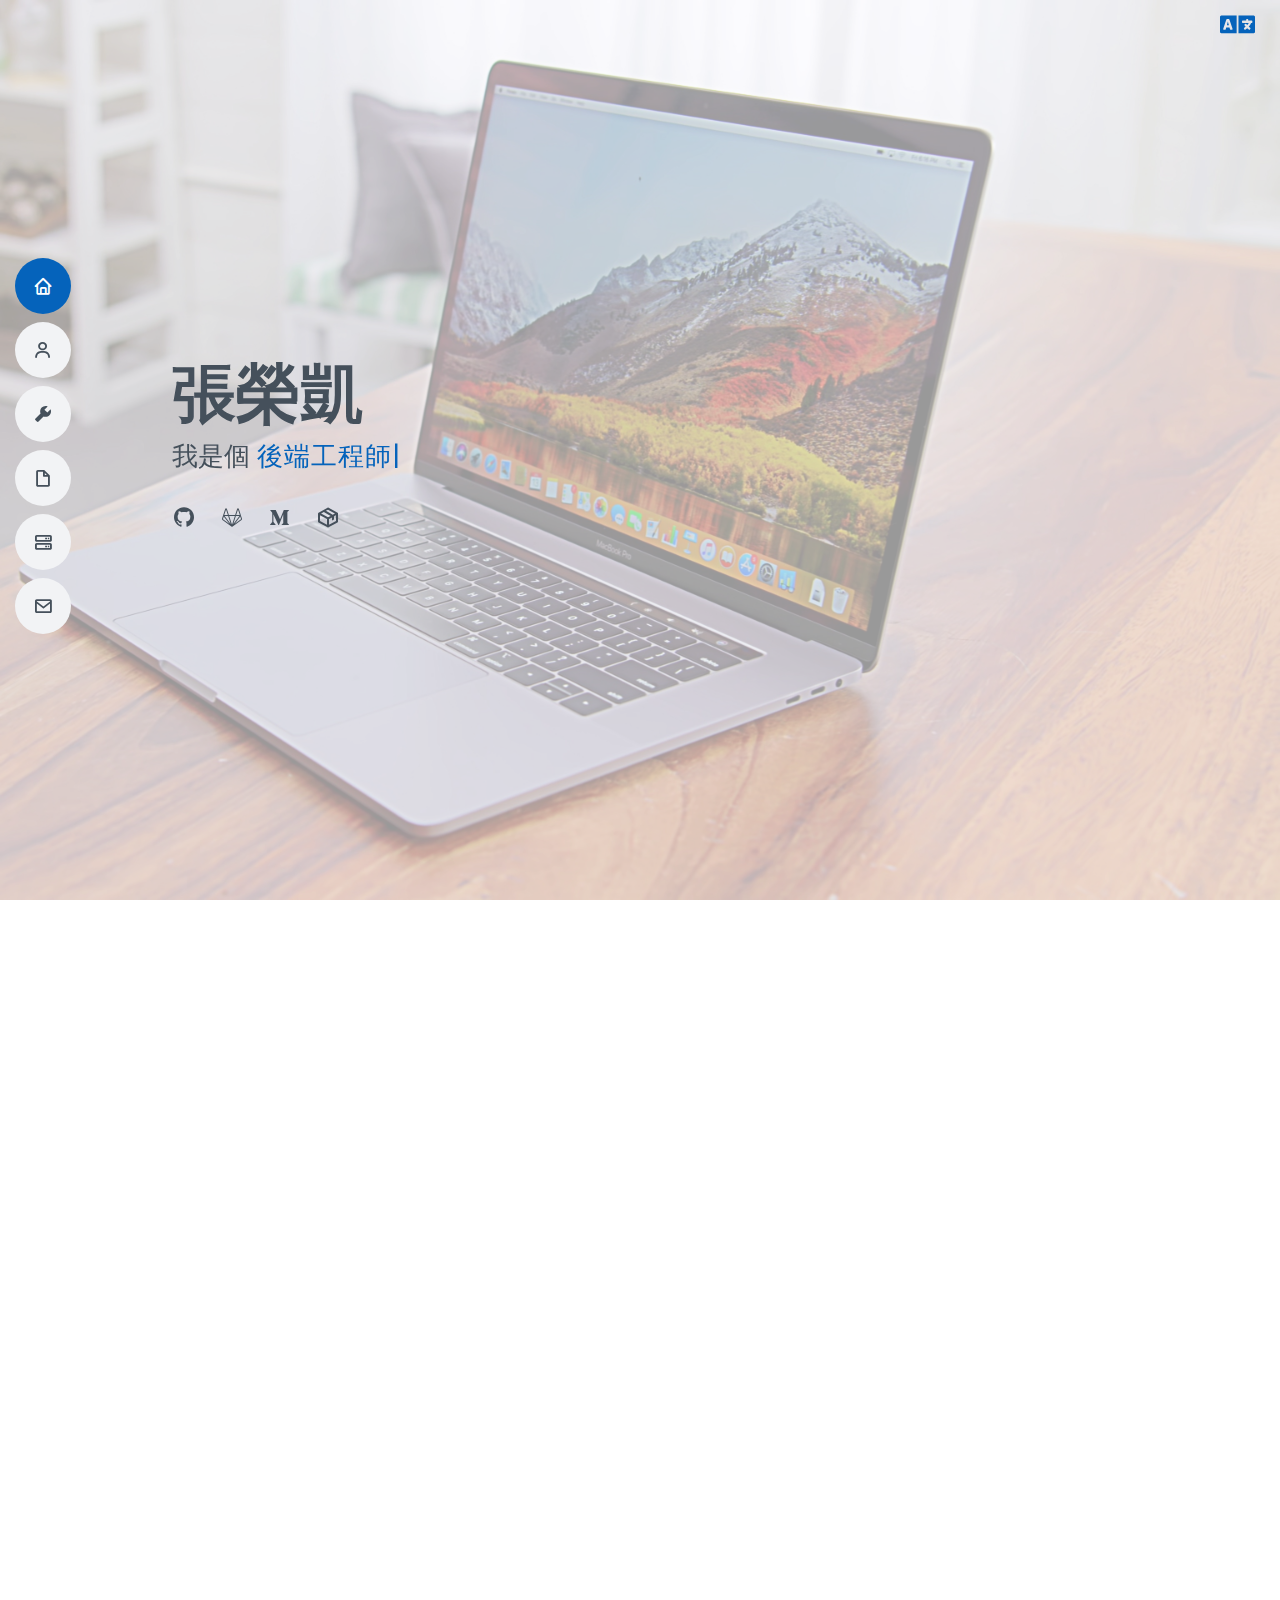
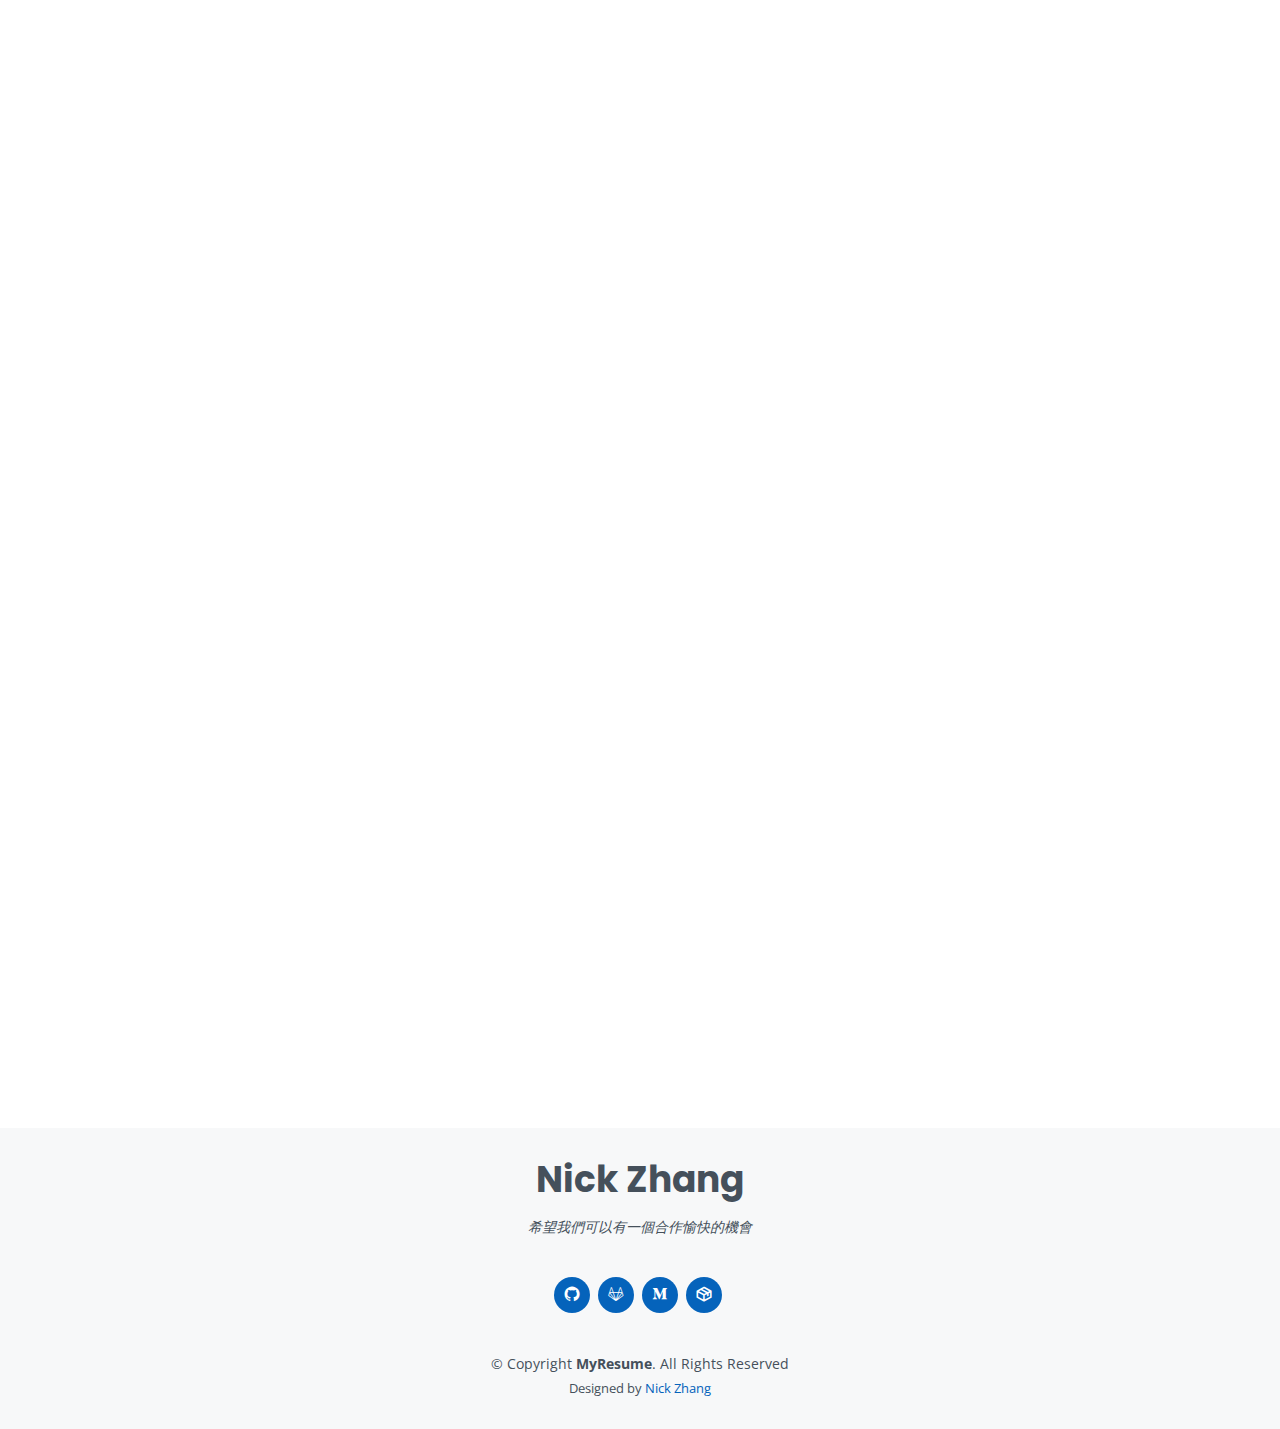
<file: index.html>
<!DOCTYPE html>
<html lang="en">

<head>
  <meta charset="utf-8">
  <meta content="width=device-width, initial-scale=1.0" name="viewport">

  <title>履歷</title>
  <meta content="" name="description">
  <meta content="" name="keywords">

  <!-- Favicons -->
  <link href="https://img.icons8.com/ios-glyphs/50/000000/resume.png" rel="icon">
  <link href="assets/img/apple-touch-icon.png" rel="apple-touch-icon">

  <!-- Google Fonts -->
  <link
    href="https://fonts.googleapis.com/css?family=Open+Sans:300,300i,400,400i,600,600i,700,700i|Raleway:300,300i,400,400i,500,500i,600,600i,700,700i|Poppins:300,300i,400,400i,500,500i,600,600i,700,700i"
    rel="stylesheet">

  <!-- Vendor CSS Files -->
  <link href="assets/vendor/aos/aos.css" rel="stylesheet">
  <link href="assets/vendor/bootstrap/css/bootstrap.min.css" rel="stylesheet">
  <link href="assets/vendor/bootstrap-icons/bootstrap-icons.css" rel="stylesheet">
  <link href="assets/vendor/boxicons/css/boxicons.min.css" rel="stylesheet">
  <link href="assets/vendor/glightbox/css/glightbox.min.css" rel="stylesheet">
  <link href="assets/vendor/swiper/swiper-bundle.min.css" rel="stylesheet">
  <link href="assets/vendor/fontawesome5/css/all.min.css" rel="stylesheet">

  <!-- Template Main CSS File -->
  <link href="assets/css/style.css" rel="stylesheet">

  <!-- =======================================================
  * Template Name: MyResume - v4.7.0
  * Template URL: https://bootstrapmade.com/free-html-bootstrap-template-my-resume/
  * Author: BootstrapMade.com
  * License: https://bootstrapmade.com/license/
  ======================================================== -->
</head>

<body>

  <!-- ======= Mobile nav toggle button ======= -->
  <!-- <button type="button" class="mobile-nav-toggle d-xl-none"><i class="bi bi-list mobile-nav-toggle"></i></button> -->
  <i class="bi bi-list mobile-nav-toggle d-xl-none"></i>
  <a href="./index_en.html" class="github"><i class="fas fa-language translation-nav-toggle"></i></a>

  <!-- ======= Header ======= -->
  <header id="header" class="d-flex flex-column justify-content-center">

    <nav id="navbar" class="navbar nav-menu">
      <ul>
        <li><a href="#hero" class="nav-link scrollto active"><i class="bx bx-home"></i> <span>主頁</span></a></li>
        <li><a href="#about" class="nav-link scrollto"><i class="bx bx-user"></i> <span>關於我</span></a></li>
        <li><a href="#skills" class="nav-link scrollto"><i class="bx bxs-wrench"></i> <span>技能</span></a></li>
        <li><a href="#resume" class="nav-link scrollto"><i class="bx bx-file-blank"></i> <span>經歷</span></a></li>
        <!--        <li><a href="#portfolio" class="nav-link scrollto"><i class="bx bx-book-content"></i> <span>Portfolio</span></a></li>-->
        <li><a href="#services" class="nav-link scrollto"><i class="bx bx-server"></i> <span>作品</span></a></li>
        <li><a href="#contact" class="nav-link scrollto"><i class="bx bx-envelope"></i> <span>與我聯絡</span></a></li>
      </ul>
    </nav><!-- .nav-menu -->

  </header><!-- End Header -->

  <!-- ======= Hero Section ======= -->
  <section id="hero" class="d-flex flex-column justify-content-center">
    <div class="container" data-aos="zoom-in" data-aos-delay="100">
      <h1>張榮凱</h1>
      <p>我是個 <span class="typed" data-typed-items="後端工程師, 專案負責人, 程式開發者, 資料庫管理員"></span></p>
      <div class="social-links">
        <a href="https://github.com/castion2293" target="_blank" class="github"><i class="bx bxl-github"></i></a>
        <a href="https://gitlab.com/castion2293" target="_blank" class="gitlab"><i class="bx bxl-gitlab"></i></a>
        <a href="https://castion2293.medium.com/" target="_blank" class="medium"><i class="bx bxl-medium"></i></a>
        <a href="https://packagist.org/users/castion2293/packages/" target="_blank" class="medium"><i
            class="bx bx-package"></i></a>
      </div>
    </div>
  </section><!-- End Hero -->

  <main id="main">

    <!-- ======= About Section ======= -->
    <section id="about" class="about">
      <div class="container" data-aos="fade-up">

        <div class="section-title">
          <h2>關於我</h2>
          <div class="d-none d-md-block">
          </div>
        </div>

        <div class="row">
          <div class="col-lg-4">
            <img src="assets/img/photo_2023-04-19 16.34.28.jpeg" class="img-fluid" alt="">
          </div>
          <div class="col-lg-8 pt-4 pt-lg-0 content">
            <h3>基本資料</h3>
            <div class="row pt-3">
              <div class="col-lg-6">
                <ul>
                  <li><i class="bi bi-chevron-right"></i> <strong>姓名:</strong> <span>張榮凱</span></li>
                  <li><i class="bi bi-chevron-right"></i> <strong>生日:</strong> <span>1987/12/19</span></li>
                  <li><i class="bi bi-chevron-right"></i> <strong>學歷:</strong> <span>大學</span></li>
                  <li><i class="bi bi-chevron-right"></i> <strong>居住地:</strong> <span>台中, 台灣</span></li>
                </ul>
              </div>
              <div class="col-lg-6">
                <ul>
                  <li><i class="bi bi-chevron-right"></i> <strong>電話:</strong> <span>0968-751-760</span></li>
                  <li><i class="bi bi-chevron-right"></i> <strong>Email:</strong> <span>castion2293@yahoo.com.tw</span>
                  </li>
                  <li><i class="bi bi-chevron-right"></i> <strong>Line ID:</strong> <span>castion2293</span></li>
                  <li><i class="bi bi-chevron-right"></i> <strong>Telegram:</strong> <span>castion2293</span></li>
                </ul>
              </div>
            </div>
            <p class="p-3">
              我是具備10年後端開發經驗的工程師，曾擔任後端技術主管，熟悉 PHP、Laravel、Python 等技術，並具備良好的系統架構設計與團隊溝通能力。
              <br><br>
              我曾參與並主導多樣化的專案，包含：
              <br><br>
              * 大型遊戲網站平台 <br>
              * 電商網站<br>
              * 語言學習平台<br>
              * 健檢與長照管理系統<br>
              * 補教管理系統<br>
              * ERP 與報價系統<br>
              * ChatGPT AI 應用開發<br>
              * Line OA 系統整合與自動化服務<br>
              <br>
              目前為全職自由接案者。選擇自由接案，是希望能挑戰更多元的領域，運用技術為客戶創造真正有價值的產品。
              <br>
              無論是從零開發 MVP、舊系統重構，或是 API 整合與第三方服務串接，我都樂於協助企業找到最合適的技術解法。
            </p>
          </div>
        </div>

      </div>
    </section><!-- End About Section -->

    <!-- ======= Skills Section ======= -->
    <section id="skills" class="skills section-bg">
      <div class="container" data-aos="fade-up">

        <div class="section-title">
          <h2>技能</h2>
        </div>

        <div class="row skills-content">

          <div class="col-lg-6">
            <div class="progress">
              <span class="skill">PHP <i class="val">100%</i></span>
              <div class="progress-bar-wrap">
                <div class="progress-bar" role="progressbar" aria-valuenow="100" aria-valuemin="0" aria-valuemax="100">
                </div>
              </div>
            </div>
            <div class="progress">
              <span class="skill">AI領域應用 <i class="val">90%</i></span>
              <div class="progress-bar-wrap">
                <div class="progress-bar" role="progressbar" aria-valuenow="80" aria-valuemin="0" aria-valuemax="100">
                </div>
              </div>
            </div>
            <div class="progress">
              <span class="skill">MySQL <i class="val">100%</i></span>
              <div class="progress-bar-wrap">
                <div class="progress-bar" role="progressbar" aria-valuenow="100" aria-valuemin="0" aria-valuemax="100">
                </div>
              </div>
            </div>
            <div class="progress">
              <span class="skill">Redis <i class="val">90%</i></span>
              <div class="progress-bar-wrap">
                <div class="progress-bar" role="progressbar" aria-valuenow="90" aria-valuemin="0" aria-valuemax="100">
                </div>
              </div>
            </div>
            <div class="progress">
              <span class="skill">Linux <i class="val">90%</i></span>
              <div class="progress-bar-wrap">
                <div class="progress-bar" role="progressbar" aria-valuenow="90" aria-valuemin="0" aria-valuemax="100">
                </div>
              </div>
            </div>
            <div class="progress">
              <span class="skill">Gitlab CI/CD <i class="val">90%</i></span>
              <div class="progress-bar-wrap">
                <div class="progress-bar" role="progressbar" aria-valuenow="90" aria-valuemin="0" aria-valuemax="100">
                </div>
              </div>
            </div>
            <div class="progress">
              <span class="skill">Kubernetes <i class="val">80%</i></span>
              <div class="progress-bar-wrap">
                <div class="progress-bar" role="progressbar" aria-valuenow="80" aria-valuemin="0" aria-valuemax="100">
                </div>
              </div>
            </div>
            <div class="progress">
              <span class="skill">Vue.js <i class="val">80%</i></span>
              <div class="progress-bar-wrap">
                <div class="progress-bar" role="progressbar" aria-valuenow="80" aria-valuemin="0" aria-valuemax="100">
                </div>
              </div>
            </div>
            <div class="progress">
              <span class="skill">GCP <i class="val">80%</i></span>
              <div class="progress-bar-wrap">
                <div class="progress-bar" role="progressbar" aria-valuenow="80" aria-valuemin="0" aria-valuemax="100">
                </div>
              </div>
            </div>


          </div>

          <div class="col-lg-6">
            <div class="progress">
              <span class="skill">Laravel <i class="val">100%</i></span>
              <div class="progress-bar-wrap">
                <div class="progress-bar" role="progressbar" aria-valuenow="100" aria-valuemin="0" aria-valuemax="100">
                </div>
              </div>
            </div>
            <div class="progress">
              <span class="skill">Git <i class="val">90%</i></span>
              <div class="progress-bar-wrap">
                <div class="progress-bar" role="progressbar" aria-valuenow="90" aria-valuemin="0" aria-valuemax="100">
                </div>
              </div>
            </div>
            <div class="progress">
              <span class="skill">MongoDB <i class="val">90%</i></span>
              <div class="progress-bar-wrap">
                <div class="progress-bar" role="progressbar" aria-valuenow="90" aria-valuemin="0" aria-valuemax="100">
                </div>
              </div>
            </div>
            <div class="progress">
              <span class="skill">Ubuntu <i class="val">80%</i></span>
              <div class="progress-bar-wrap">
                <div class="progress-bar" role="progressbar" aria-valuenow="80" aria-valuemin="0" aria-valuemax="100">
                </div>
              </div>
            </div>
            <div class="progress">
              <span class="skill">Docker <i class="val">80%</i></span>
              <div class="progress-bar-wrap">
                <div class="progress-bar" role="progressbar" aria-valuenow="80" aria-valuemin="0" aria-valuemax="100">
                </div>
              </div>
            </div>
            <div class="progress">
              <span class="skill">HTML <i class="val">100%</i></span>
              <div class="progress-bar-wrap">
                <div class="progress-bar" role="progressbar" aria-valuenow="100" aria-valuemin="0" aria-valuemax="100">
                </div>
              </div>
            </div>
            <div class="progress">
              <span class="skill">Python <i class="val">70%</i></span>
              <div class="progress-bar-wrap">
                <div class="progress-bar" role="progressbar" aria-valuenow="70" aria-valuemin="0" aria-valuemax="100">
                </div>
              </div>
            </div>
            <div class="progress">
              <span class="skill">AWS <i class="val">80%</i></span>
              <div class="progress-bar-wrap">
                <div class="progress-bar" role="progressbar" aria-valuenow="80" aria-valuemin="0" aria-valuemax="100">
                </div>
              </div>
            </div>

          </div>

        </div>

      </div>
    </section><!-- End Skills Section -->

    <!-- ======= Resume Section ======= -->
    <section id="resume" class="resume">
      <div class="container" data-aos="fade-up">

        <div class="section-title">
          <h2>經歷</h2>
        </div>

        <div class="row">
          <div class="col-lg-6">
            <h3 class="resume-title">工作</h3>
            <div class="resume-item">
              <h4>全職接案</h4>
              <h5>2023 - 現在</h5>
              <ul>
                <li>長照排班打卡系統</li>
                <li>健檢軟體系統</li>
                <li>補教管理系統</li>
                <li>電商網站與Line@整合</li>
                <li>ERP 報價系統</li>
                <li>進銷存管理系統</li>
              </ul>
              <p><em>實務經驗</em></p>
              <ul>
                <li>Laravel框架開發</li>
                <li>PM專案規劃與客戶關係管理</li>
                <li>專案導入 ChatGPT AI應用</li>
              </ul>
            </div>
            <div class="resume-item">
              <h4>後端部門主管</h4>
              <h5>2020 - 2023</h5>
              <p><em>雍海科技, 台中</em></p>
              <ul>
                <li>後端部門負責人</li>
                <li>管理後端團隊 人數5人</li>
                <li>專案開發與決策設計負責人</li>
                <li>PHP後端程式開發 / gitlab CI/CD 自動化部屬 / GCP雲端主機架設</li>
                <li>例行維護工作與新功能添加</li>
              </ul>
              <p><em>實務經驗</em></p>
              <ul>
                <li>資料庫讀寫分離(MySQL)，並使用索引優化百萬級別的大表</li>
                <li>NoSQL應用(使用MongoDB)</li>
                <li>為舊有專案翻修Lagacy Code並補上單元測試及應用端的效能改善</li>
                <li>後台系統報表設計與開發</li>
              </ul>
            </div>
            <div class="resume-item">
              <h4>後端工程師</h4>
              <h5>2017 - 2020</h5>
              <p><em>儁上科技, 台中</em></p>
              <ul>
                <li>開發遊戲平台及後台管理系統(Laravel框架)</li>
                <li>功能模組抽離 / 第三方API串接 / 微服務導向設計</li>
                <li>舊專案重構及測試撰寫</li>
              </ul>
              <p><em>實務經驗</em></p>
              <ul>
                <li>大型遊戲前台及後台開發，可供上萬會員使用</li>
                <li>遊戲功能模組獨立成分散式架構，供第三方客戶串接更加方便</li>
                <li>第三方金流API串接與平台系統架構之兼容設計，提升未來串接上的擴充性</li>
              </ul>
            </div>
            <div class="resume-item">
              <h4>技術服務工程師</h4>
              <h5>2015 - 2016</h5>
              <p><em>羅博特科技, 台中</em></p>
              <ul>
                <li>協助客戶導入機械手臂自動化並做問題排除</li>
                <li>反應客戶問題並以英文與原廠溝通</li>
              </ul>
              <p><em>實務經驗</em></p>
              <ul>
                <li>PC base與Robot系統整合</li>
                <li>Robot與視覺整合及動態追片</li>
                <li>4軸及6軸Robot自動化應用</li>
              </ul>
            </div>
          </div>
          <div class="col-lg-6">
            <h3 class="resume-title">學歷</h3>
            <div class="resume-item">
              <h4>電腦科學</h4>
              <h5>2016 - 2017</h5>
              <p><em>LDS Business College, Salt Lake City, UT</em></p>
              <ul>
                <li>設計線上點餐系統 並以此作品參加校內創業競賽</li>
              </ul>
            </div>
            <div class="resume-item">
              <h4>機械工程</h4>
              <h5>2006 - 2010</h5>
              <p><em>中興大學, 台中</em></p>
              <ul>
                <li>C語言撰寫OpenCV影像處理</li>
                <li>專題競賽全系第三名</li>
              </ul>
            </div>
          </div>
        </div>

      </div>
    </section><!-- End Resume Section -->

    <!-- ======= Portfolio Section ======= -->
    <!--    <section id="portfolio" class="portfolio section-bg">-->
    <!--      <div class="container" data-aos="fade-up">-->

    <!--        <div class="section-title">-->
    <!--          <h2>Portfolio</h2>-->
    <!--          <p>Magnam dolores commodi suscipit. Necessitatibus eius consequatur ex aliquid fuga eum quidem. Sit sint consectetur velit. Quisquam quos quisquam cupiditate. Et nemo qui impedit suscipit alias ea. Quia fugiat sit in iste officiis commodi quidem hic quas.</p>-->
    <!--        </div>-->

    <!--        <div class="row">-->
    <!--          <div class="col-lg-12 d-flex justify-content-center" data-aos="fade-up" data-aos-delay="100">-->
    <!--            <ul id="portfolio-flters">-->
    <!--              <li data-filter="*" class="filter-active">All</li>-->
    <!--              <li data-filter=".filter-app">App</li>-->
    <!--              <li data-filter=".filter-card">Card</li>-->
    <!--              <li data-filter=".filter-web">Web</li>-->
    <!--            </ul>-->
    <!--          </div>-->
    <!--        </div>-->

    <!--        <div class="row portfolio-container" data-aos="fade-up" data-aos-delay="200">-->

    <!--          <div class="col-lg-4 col-md-6 portfolio-item filter-app">-->
    <!--            <div class="portfolio-wrap">-->
    <!--              <img src="assets/img/portfolio/portfolio-1.jpg" class="img-fluid" alt="">-->
    <!--              <div class="portfolio-info">-->
    <!--                <h4>App 1</h4>-->
    <!--                <p>App</p>-->
    <!--                <div class="portfolio-links">-->
    <!--                  <a href="assets/img/portfolio/portfolio-1.jpg" data-gallery="portfolioGallery" class="portfolio-lightbox" title="App 1"><i class="bx bx-plus"></i></a>-->
    <!--                  <a href="portfolio-details.html" class="portfolio-details-lightbox" data-glightbox="type: external" title="Portfolio Details"><i class="bx bx-link"></i></a>-->
    <!--                </div>-->
    <!--              </div>-->
    <!--            </div>-->
    <!--          </div>-->

    <!--          <div class="col-lg-4 col-md-6 portfolio-item filter-web">-->
    <!--            <div class="portfolio-wrap">-->
    <!--              <img src="assets/img/portfolio/portfolio-2.jpg" class="img-fluid" alt="">-->
    <!--              <div class="portfolio-info">-->
    <!--                <h4>Web 3</h4>-->
    <!--                <p>Web</p>-->
    <!--                <div class="portfolio-links">-->
    <!--                  <a href="assets/img/portfolio/portfolio-2.jpg" data-gallery="portfolioGallery" class="portfolio-lightbox" title="Web 3"><i class="bx bx-plus"></i></a>-->
    <!--                  <a href="portfolio-details.html" class="portfolio-details-lightbox" data-glightbox="type: external" title="Portfolio Details"><i class="bx bx-link"></i></a>-->
    <!--                </div>-->
    <!--              </div>-->
    <!--            </div>-->
    <!--          </div>-->

    <!--          <div class="col-lg-4 col-md-6 portfolio-item filter-app">-->
    <!--            <div class="portfolio-wrap">-->
    <!--              <img src="assets/img/portfolio/portfolio-3.jpg" class="img-fluid" alt="">-->
    <!--              <div class="portfolio-info">-->
    <!--                <h4>App 2</h4>-->
    <!--                <p>App</p>-->
    <!--                <div class="portfolio-links">-->
    <!--                  <a href="assets/img/portfolio/portfolio-3.jpg" data-gallery="portfolioGallery" class="portfolio-lightbox" title="App 2"><i class="bx bx-plus"></i></a>-->
    <!--                  <a href="portfolio-details.html" class="portfolio-details-lightbox" data-glightbox="type: external" title="Portfolio Details"><i class="bx bx-link"></i></a>-->
    <!--                </div>-->
    <!--              </div>-->
    <!--            </div>-->
    <!--          </div>-->

    <!--          <div class="col-lg-4 col-md-6 portfolio-item filter-card">-->
    <!--            <div class="portfolio-wrap">-->
    <!--              <img src="assets/img/portfolio/portfolio-4.jpg" class="img-fluid" alt="">-->
    <!--              <div class="portfolio-info">-->
    <!--                <h4>Card 2</h4>-->
    <!--                <p>Card</p>-->
    <!--                <div class="portfolio-links">-->
    <!--                  <a href="assets/img/portfolio/portfolio-4.jpg" data-gallery="portfolioGallery" class="portfolio-lightbox" title="Card 2"><i class="bx bx-plus"></i></a>-->
    <!--                  <a href="portfolio-details.html" class="portfolio-details-lightbox" data-glightbox="type: external" title="Portfolio Details"><i class="bx bx-link"></i></a>-->
    <!--                </div>-->
    <!--              </div>-->
    <!--            </div>-->
    <!--          </div>-->

    <!--          <div class="col-lg-4 col-md-6 portfolio-item filter-web">-->
    <!--            <div class="portfolio-wrap">-->
    <!--              <img src="assets/img/portfolio/portfolio-5.jpg" class="img-fluid" alt="">-->
    <!--              <div class="portfolio-info">-->
    <!--                <h4>Web 2</h4>-->
    <!--                <p>Web</p>-->
    <!--                <div class="portfolio-links">-->
    <!--                  <a href="assets/img/portfolio/portfolio-5.jpg" data-gallery="portfolioGallery" class="portfolio-lightbox" title="Web 2"><i class="bx bx-plus"></i></a>-->
    <!--                  <a href="portfolio-details.html" class="portfolio-details-lightbox" data-glightbox="type: external" title="Portfolio Details"><i class="bx bx-link"></i></a>-->
    <!--                </div>-->
    <!--              </div>-->
    <!--            </div>-->
    <!--          </div>-->

    <!--          <div class="col-lg-4 col-md-6 portfolio-item filter-app">-->
    <!--            <div class="portfolio-wrap">-->
    <!--              <img src="assets/img/portfolio/portfolio-6.jpg" class="img-fluid" alt="">-->
    <!--              <div class="portfolio-info">-->
    <!--                <h4>App 3</h4>-->
    <!--                <p>App</p>-->
    <!--                <div class="portfolio-links">-->
    <!--                  <a href="assets/img/portfolio/portfolio-6.jpg" data-gallery="portfolioGallery" class="portfolio-lightbox" title="App 3"><i class="bx bx-plus"></i></a>-->
    <!--                  <a href="portfolio-details.html" class="portfolio-details-lightbox" data-glightbox="type: external" title="Portfolio Details"><i class="bx bx-link"></i></a>-->
    <!--                </div>-->
    <!--              </div>-->
    <!--            </div>-->
    <!--          </div>-->

    <!--          <div class="col-lg-4 col-md-6 portfolio-item filter-card">-->
    <!--            <div class="portfolio-wrap">-->
    <!--              <img src="assets/img/portfolio/portfolio-7.jpg" class="img-fluid" alt="">-->
    <!--              <div class="portfolio-info">-->
    <!--                <h4>Card 1</h4>-->
    <!--                <p>Card</p>-->
    <!--                <div class="portfolio-links">-->
    <!--                  <a href="assets/img/portfolio/portfolio-7.jpg" data-gallery="portfolioGallery" class="portfolio-lightbox" title="Card 1"><i class="bx bx-plus"></i></a>-->
    <!--                  <a href="portfolio-details.html" class="portfolio-details-lightbox" data-glightbox="type: external" title="Portfolio Details"><i class="bx bx-link"></i></a>-->
    <!--                </div>-->
    <!--              </div>-->
    <!--            </div>-->
    <!--          </div>-->

    <!--          <div class="col-lg-4 col-md-6 portfolio-item filter-card">-->
    <!--            <div class="portfolio-wrap">-->
    <!--              <img src="assets/img/portfolio/portfolio-8.jpg" class="img-fluid" alt="">-->
    <!--              <div class="portfolio-info">-->
    <!--                <h4>Card 3</h4>-->
    <!--                <p>Card</p>-->
    <!--                <div class="portfolio-links">-->
    <!--                  <a href="assets/img/portfolio/portfolio-8.jpg" data-gallery="portfolioGallery" class="portfolio-lightbox" title="Card 3"><i class="bx bx-plus"></i></a>-->
    <!--                  <a href="portfolio-details.html" class="portfolio-details-lightbox" data-glightbox="type: external" title="Portfolio Details"><i class="bx bx-link"></i></a>-->
    <!--                </div>-->
    <!--              </div>-->
    <!--            </div>-->
    <!--          </div>-->

    <!--          <div class="col-lg-4 col-md-6 portfolio-item filter-web">-->
    <!--            <div class="portfolio-wrap">-->
    <!--              <img src="assets/img/portfolio/portfolio-9.jpg" class="img-fluid" alt="">-->
    <!--              <div class="portfolio-info">-->
    <!--                <h4>Web 3</h4>-->
    <!--                <p>Web</p>-->
    <!--                <div class="portfolio-links">-->
    <!--                  <a href="assets/img/portfolio/portfolio-9.jpg" data-gallery="portfolioGallery" class="portfolio-lightbox" title="Web 3"><i class="bx bx-plus"></i></a>-->
    <!--                  <a href="portfolio-details.html" class="portfolio-details-lightbox" data-glightbox="type: external" title="Portfolio Details"><i class="bx bx-link"></i></a>-->
    <!--                </div>-->
    <!--              </div>-->
    <!--            </div>-->
    <!--          </div>-->

    <!--        </div>-->

    <!--      </div>-->
    <!--    </section>&lt;!&ndash; End Portfolio Section &ndash;&gt;-->

    <!-- ======= Services Section ======= -->
    <section id="services" class="services">
      <div class="container" data-aos="fade-up">

        <div class="section-title">
          <h2>作品</h2>
        </div>

        <h3 class="mt-3">作品欣賞</h3>

        <div class="row">
          <div class="col-lg-4 col-md-6 mt-4">
            <div class="portfolio-item">
              <div class="portfolio-img">
                <a href="https://ai.glossika.com/zh-TW">
                  <img src="assets/img/glossika.png" class="img-fluid" alt="Glossika">
                </a>
              </div>
              <div class="portfolio-info">
                <h4 class="portfolio-title">Glossika</h4>
                <div class="portfolio-description">
                  <div class="description-item">
                    <i class="bx bx-check-circle"></i>
                    <span>學生學習進度追蹤與互動測驗</span>
                  </div>
                  <div class="description-item">
                    <i class="bx bx-check-circle"></i>
                    <span>後端API設計</span>
                  </div>
                </div>
              </div>
            </div>
          </div>

          <div class="col-lg-4 col-md-6 mt-4">
            <div class="portfolio-item">
              <div class="portfolio-img">
                <a href="https://eternal2024.xyz" target="_blank">
                  <img src="assets/img/eternal2024.png" class="img-fluid" alt="詠恆之馥">
                </a>
              </div>
              <div class="portfolio-info">
                <h4 class="portfolio-title">詠恆之馥線上購物網站</h4>
                <div class="portfolio-description">
                  <div class="description-item">
                    <i class="bx bx-check-circle"></i>
                    <span>建置商品、訂單、金流整合模組</span>
                  </div>
                  <div class="description-item">
                    <i class="bx bx-check-circle"></i>
                    <span>Line@整合串接</span>
                  </div>
                </div>
              </div>
            </div>
          </div>

          <div class="col-lg-4 col-md-6 mt-4">
            <div class="portfolio-item">
              <div class="portfolio-img">
                <a href="https://vhc.com.tw/" target="_blank">
                  <img src="assets/img/vhc.png" class="img-fluid" alt="禾瑞印象診所">
                </a>
              </div>
              <div class="portfolio-info">
                <h4 class="portfolio-title">禾瑞印象診所</h4>
                <div class="portfolio-description">
                  <div class="description-item">
                    <i class="bx bx-check-circle"></i>
                    <span>健檢系統開發</span>
                  </div>
                  <div class="description-item">
                    <i class="bx bx-check-circle"></i>
                    <span>病患資料管理、預約排程、報告查詢系統</span>
                  </div>
                </div>
              </div>
            </div>
          </div>

          <div class="col-lg-4 col-md-6 mt-4" data-aos="zoom-in" data-aos-delay="300">
            <div class="portfolio-item">
              <div class="portfolio-img">
                <a href="#" class="image-popup">
                  <img src="assets/img/ehanpin.png" class="img-fluid" alt="翰品學院">
                </a>
              </div>
              <div class="portfolio-info">
                <h4 class="portfolio-title">翰品學院教育系統</h4>
                <div class="portfolio-description">
                  <div class="description-item">
                    <i class="bx bx-check-circle"></i>
                    <span>課程排課、點名與成績管理</span>
                  </div>
                  <div class="description-item">
                    <i class="bx bx-check-circle"></i>
                    <span>LINE Bot 提供即時家長查詢與通知功能</span>
                  </div>
                </div>
              </div>
            </div>
          </div>

          <div class="col-lg-4 col-md-6 mt-4">
            <div class="portfolio-item">
              <div class="portfolio-img">
                <div class="video-container">
                  <iframe width="100%" height="200" src="https://www.youtube.com/embed/-JpxptA8skA" title="AI助教"
                    frameborder="0"
                    allow="accelerometer; autoplay; clipboard-write; encrypted-media; gyroscope; picture-in-picture"
                    allowfullscreen>
                  </iframe>
                </div>
              </div>
              <div class="portfolio-info">
                <h4 class="portfolio-title">AI助教</h4>
                <div class="portfolio-description">
                  <div class="description-item">
                    <i class="bx bx-check-circle"></i>
                    <span>串接 Google Gemini API</span>
                  </div>
                  <div class="description-item">
                    <i class="bx bx-check-circle"></i>
                    <span>Google extension 開發</span>
                  </div>
                </div>
              </div>
            </div>
          </div>

          <div class="col-lg-4 col-md-6 mt-4">
            <div class="portfolio-item">
              <div class="portfolio-img">
                <div class="video-container">
                  <iframe width="100%" height="200" src="https://www.youtube.com/embed/JLY1nqBMunY" title="AI健檢醫師"
                    frameborder="0"
                    allow="accelerometer; autoplay; clipboard-write; encrypted-media; gyroscope; picture-in-picture"
                    allowfullscreen>
                  </iframe>
                </div>
              </div>
              <div class="portfolio-info">
                <h4 class="portfolio-title">AI健檢醫師</h4>
                <div class="portfolio-description">
                  <div class="description-item">
                    <i class="bx bx-check-circle"></i>
                    <span>ChatGPT API 串接</span>
                  </div>
                  <div class="description-item">
                    <i class="bx bx-check-circle"></i>
                    <span>互動式對話視窗</span>
                  </div>
                </div>
              </div>
            </div>
          </div>


        </div>

        <h3 style="margin-top: 2em;">套件開發</h3>

        <div class="row my-3">
          <div class="col-lg-4 col-md-6 my-1" data-aos="zoom-in" data-aos-delay="100">
            <div class="icon-box iconbox-blue">
              <div class="icon">
                <svg width="100" height="100" viewBox="0 0 600 600" xmlns="http://www.w3.org/2000/svg">
                  <path stroke="none" stroke-width="0" fill="#f5f5f5"
                    d="M300,521.0016835830174C376.1290562159157,517.8887921683347,466.0731472004068,529.7835943286574,510.70327084640275,468.03025145048787C554.3714126377745,407.6079735673963,508.03601936045806,328.9844924480964,491.2728898941984,256.3432110539036C474.5976632858925,184.082847569629,479.9380746630129,96.60480741107993,416.23090153303,58.64404602377083C348.86323505073057,18.502131276798302,261.93793281208167,40.57373210992963,193.5410806939664,78.93577620505333C130.42746243093433,114.334589627462,98.30271207620316,179.96522072025542,76.75703585869454,249.04625023123273C51.97151888228291,328.5150500222984,13.704378332031375,421.85034740162234,66.52175969318436,486.19268352777647C119.04800174914682,550.1803526380478,217.28368757567262,524.383925680826,300,521.0016835830174">
                  </path>
                </svg>
                <i class="bx bx-history"></i>
              </div>
              <h4>operation-record</h4>
              <p>操作紀錄 - 收集器</p>
              <a href="https://github.com/castion2293/operation-record" target="_blank" class="github">
                <i class="bx bxl-github h1"></i>
              </a>
            </div>
          </div>

          <div class="col-lg-4 col-md-6 my-1" data-aos="zoom-in" data-aos-delay="200">
            <div class="icon-box iconbox-orange ">
              <div class="icon">
                <svg width="100" height="100" viewBox="0 0 600 600" xmlns="http://www.w3.org/2000/svg">
                  <path stroke="none" stroke-width="0" fill="#f5f5f5"
                    d="M300,582.0697525312426C382.5290701553225,586.8405444964366,449.9789794690241,525.3245884688669,502.5850820975895,461.55621195738473C556.606425686781,396.0723002908107,615.8543463187945,314.28637112970534,586.6730223649479,234.56875336149918C558.9533121215079,158.8439757836574,454.9685369536778,164.00468322053177,381.49747125262974,130.76875717737553C312.15926192815925,99.40240125094834,248.97055460311594,18.661163978235184,179.8680185752513,50.54337015887873C110.5421016452524,82.52863877960104,119.82277516462835,180.83849132639028,109.12597500060166,256.43424936330496C100.08760227029461,320.3096726198365,92.17705696193138,384.0621239912766,124.79988738764834,439.7174275375508C164.83382741302287,508.01625554203684,220.96474134820875,577.5009287672846,300,582.0697525312426">
                  </path>
                </svg>
                <i class="bx bxs-user-badge"></i>
              </div>
              <h4>permission</h4>
              <p>權限管理器</p>
              <a href="https://github.com/castion2293/permission" target="_blank" class="github">
                <i class="bx bxl-github h1"></i>
              </a>
            </div>
          </div>

          <div class="col-lg-4 col-md-6 my-1" data-aos="zoom-in" data-aos-delay="300">
            <div class="icon-box iconbox-pink">
              <div class="icon">
                <svg width="100" height="100" viewBox="0 0 600 600" xmlns="http://www.w3.org/2000/svg">
                  <path stroke="none" stroke-width="0" fill="#f5f5f5"
                    d="M300,541.5067337569781C382.14930387511276,545.0595476570109,479.8736841581634,548.3450877840088,526.4010558755058,480.5488172755941C571.5218469581645,414.80211281144784,517.5187510058486,332.0715597781072,496.52539010469104,255.14436215662573C477.37192572678356,184.95920475031193,473.57363656557914,105.61284051026155,413.0603344069578,65.22779650032875C343.27470386102294,18.654635553484475,251.2091493199835,5.337323636656869,175.0934190732945,40.62881213300186C97.87086631185822,76.43348514350839,51.98124368387456,156.15599469081315,36.44837278890362,239.84606092416172C21.716077023791087,319.22268207091537,43.775223500013084,401.1760424656574,96.891909868211,461.97329694683043C147.22146801428983,519.5804099606455,223.5754009179313,538.201503339737,300,541.5067337569781">
                  </path>
                </svg>
                <i class="bx bx-notepad"></i>
              </div>
              <h4>logger</h4>
              <p>Log紀錄 - 收集器</p>
              <a href="https://github.com/castion2293/logger" target="_blank" class="github">
                <i class="bx bxl-github h1"></i>
              </a>
            </div>
          </div>

          <div class="col-lg-4 col-md-6 my-1" data-aos="zoom-in" data-aos-delay="100">
            <div class="icon-box iconbox-yellow">
              <div class="icon">
                <svg width="100" height="100" viewBox="0 0 600 600" xmlns="http://www.w3.org/2000/svg">
                  <path stroke="none" stroke-width="0" fill="#f5f5f5"
                    d="M300,521.0016835830174C376.1290562159157,517.8887921683347,466.0731472004068,529.7835943286574,510.70327084640275,468.03025145048787C554.3714126377745,407.6079735673963,508.03601936045806,328.9844924480964,491.2728898941984,256.3432110539036C474.5976632858925,184.082847569629,479.9380746630129,96.60480741107993,416.23090153303,58.64404602377083C348.86323505073057,18.502131276798302,261.93793281208167,40.57373210992963,193.5410806939664,78.93577620505333C130.42746243093433,114.334589627462,98.30271207620316,179.96522072025542,76.75703585869454,249.04625023123273C51.97151888228291,328.5150500222984,13.704378332031375,421.85034740162234,66.52175969318436,486.19268352777647C119.04800174914682,550.1803526380478,217.28368757567262,524.383925680826,300,521.0016835830174">
                  </path>
                </svg>
                <i class="bx bx-game"></i>
              </div>
              <h4>game-hub</h4>
              <p>遊戲整合橋接器</p>
              <a href="https://github.com/castion2293/game-hub" target="_blank" class="github">
                <i class="bx bxl-github h1"></i>
              </a>
            </div>
          </div>

          <div class="col-lg-4 col-md-6 my-1" data-aos="zoom-in" data-aos-delay="200">
            <div class="icon-box iconbox-red ">
              <div class="icon">
                <svg width="100" height="100" viewBox="0 0 600 600" xmlns="http://www.w3.org/2000/svg">
                  <path stroke="none" stroke-width="0" fill="#f5f5f5"
                    d="M300,582.0697525312426C382.5290701553225,586.8405444964366,449.9789794690241,525.3245884688669,502.5850820975895,461.55621195738473C556.606425686781,396.0723002908107,615.8543463187945,314.28637112970534,586.6730223649479,234.56875336149918C558.9533121215079,158.8439757836574,454.9685369536778,164.00468322053177,381.49747125262974,130.76875717737553C312.15926192815925,99.40240125094834,248.97055460311594,18.661163978235184,179.8680185752513,50.54337015887873C110.5421016452524,82.52863877960104,119.82277516462835,180.83849132639028,109.12597500060166,256.43424936330496C100.08760227029461,320.3096726198365,92.17705696193138,384.0621239912766,124.79988738764834,439.7174275375508C164.83382741302287,508.01625554203684,220.96474134820875,577.5009287672846,300,582.0697525312426">
                  </path>
                </svg>
                <i class="bx bx-money"></i>
              </div>
              <h4>paytool</h4>
              <p>第三方支付工具</p>
              <a href="https://github.com/castion2293/paytool" target="_blank" class="github">
                <i class="bx bxl-github h1"></i>
              </a>
            </div>
          </div>

          <div class="col-lg-4 col-md-6 my-1" data-aos="zoom-in" data-aos-delay="300">
            <div class="icon-box iconbox-teal">
              <div class="icon">
                <svg width="100" height="100" viewBox="0 0 600 600" xmlns="http://www.w3.org/2000/svg">
                  <path stroke="none" stroke-width="0" fill="#f5f5f5"
                    d="M300,541.5067337569781C382.14930387511276,545.0595476570109,479.8736841581634,548.3450877840088,526.4010558755058,480.5488172755941C571.5218469581645,414.80211281144784,517.5187510058486,332.0715597781072,496.52539010469104,255.14436215662573C477.37192572678356,184.95920475031193,473.57363656557914,105.61284051026155,413.0603344069578,65.22779650032875C343.27470386102294,18.654635553484475,251.2091493199835,5.337323636656869,175.0934190732945,40.62881213300186C97.87086631185822,76.43348514350839,51.98124368387456,156.15599469081315,36.44837278890362,239.84606092416172C21.716077023791087,319.22268207091537,43.775223500013084,401.1760424656574,96.891909868211,461.97329694683043C147.22146801428983,519.5804099606455,223.5754009179313,538.201503339737,300,541.5067337569781">
                  </path>
                </svg>
                <i class="bx bxs-coupon"></i>
              </div>
              <h4>ecpay-invoice</h4>
              <p>綠界 - 發票系統</p>
              <a href="https://github.com/castion2293/ecpay-invoice" target="_blank" class="github">
                <i class="bx bxl-github h1"></i>
              </a>
            </div>
          </div>

          <div class="col-lg-4 col-md-6 my-1" data-aos="zoom-in" data-aos-delay="100">
            <div class="icon-box iconbox-blue">
              <div class="icon">
                <svg width="100" height="100" viewBox="0 0 600 600" xmlns="http://www.w3.org/2000/svg">
                  <path stroke="none" stroke-width="0" fill="#f5f5f5"
                    d="M300,521.0016835830174C376.1290562159157,517.8887921683347,466.0731472004068,529.7835943286574,510.70327084640275,468.03025145048787C554.3714126377745,407.6079735673963,508.03601936045806,328.9844924480964,491.2728898941984,256.3432110539036C474.5976632858925,184.082847569629,479.9380746630129,96.60480741107993,416.23090153303,58.64404602377083C348.86323505073057,18.502131276798302,261.93793281208167,40.57373210992963,193.5410806939664,78.93577620505333C130.42746243093433,114.334589627462,98.30271207620316,179.96522072025542,76.75703585869454,249.04625023123273C51.97151888228291,328.5150500222984,13.704378332031375,421.85034740162234,66.52175969318436,486.19268352777647C119.04800174914682,550.1803526380478,217.28368757567262,524.383925680826,300,521.0016835830174">
                  </path>
                </svg>
                <i class="bx bxs-truck"></i>
              </div>
              <h4>ecpay-express</h4>
              <p>綠界 - 物流系統</p>
              <a href="https://github.com/castion2293/ecpay-express" target="_blank" class="github">
                <i class="bx bxl-github h1"></i>
              </a>
            </div>
          </div>

          <div class="col-lg-4 col-md-6 my-1" data-aos="zoom-in" data-aos-delay="200">
            <div class="icon-box iconbox-orange ">
              <div class="icon">
                <svg width="100" height="100" viewBox="0 0 600 600" xmlns="http://www.w3.org/2000/svg">
                  <path stroke="none" stroke-width="0" fill="#f5f5f5"
                    d="M300,582.0697525312426C382.5290701553225,586.8405444964366,449.9789794690241,525.3245884688669,502.5850820975895,461.55621195738473C556.606425686781,396.0723002908107,615.8543463187945,314.28637112970534,586.6730223649479,234.56875336149918C558.9533121215079,158.8439757836574,454.9685369536778,164.00468322053177,381.49747125262974,130.76875717737553C312.15926192815925,99.40240125094834,248.97055460311594,18.661163978235184,179.8680185752513,50.54337015887873C110.5421016452524,82.52863877960104,119.82277516462835,180.83849132639028,109.12597500060166,256.43424936330496C100.08760227029461,320.3096726198365,92.17705696193138,384.0621239912766,124.79988738764834,439.7174275375508C164.83382741302287,508.01625554203684,220.96474134820875,577.5009287672846,300,582.0697525312426">
                  </path>
                </svg>
                <i class="bx bxs-user-badge"></i>
              </div>
              <h4>base-model-repository</h4>
              <p>基礎抽象類別-供專案使用</p>
              <a href="https://github.com/castion2293/base-model-repository" target="_blank" class="github">
                <i class="bx bxl-github h1"></i>
              </a>
            </div>
          </div>
        </div>
    </section><!-- End Services Section -->

    <!-- ======= Testimonials Section ======= -->
    <!--    <section id="testimonials" class="testimonials section-bg">-->
    <!--      <div class="container" data-aos="fade-up">-->

    <!--        <div class="section-title">-->
    <!--          <h2>Testimonials</h2>-->
    <!--        </div>-->

    <!--        <div class="testimonials-slider swiper" data-aos="fade-up" data-aos-delay="100">-->
    <!--          <div class="swiper-wrapper">-->

    <!--            <div class="swiper-slide">-->
    <!--              <div class="testimonial-item">-->
    <!--                <img src="assets/img/testimonials/testimonials-1.jpg" class="testimonial-img" alt="">-->
    <!--                <h3>Saul Goodman</h3>-->
    <!--                <h4>Ceo &amp; Founder</h4>-->
    <!--                <p>-->
    <!--                  <i class="bx bxs-quote-alt-left quote-icon-left"></i>-->
    <!--                  Proin iaculis purus consequat sem cure digni ssim donec porttitora entum suscipit rhoncus. Accusantium quam, ultricies eget id, aliquam eget nibh et. Maecen aliquam, risus at semper.-->
    <!--                  <i class="bx bxs-quote-alt-right quote-icon-right"></i>-->
    <!--                </p>-->
    <!--              </div>-->
    <!--            </div>&lt;!&ndash; End testimonial item &ndash;&gt;-->

    <!--            <div class="swiper-slide">-->
    <!--              <div class="testimonial-item">-->
    <!--                <img src="assets/img/testimonials/testimonials-2.jpg" class="testimonial-img" alt="">-->
    <!--                <h3>Sara Wilsson</h3>-->
    <!--                <h4>Designer</h4>-->
    <!--                <p>-->
    <!--                  <i class="bx bxs-quote-alt-left quote-icon-left"></i>-->
    <!--                  Export tempor illum tamen malis malis eram quae irure esse labore quem cillum quid cillum eram malis quorum velit fore eram velit sunt aliqua noster fugiat irure amet legam anim culpa.-->
    <!--                  <i class="bx bxs-quote-alt-right quote-icon-right"></i>-->
    <!--                </p>-->
    <!--              </div>-->
    <!--            </div>&lt;!&ndash; End testimonial item &ndash;&gt;-->

    <!--            <div class="swiper-slide">-->
    <!--              <div class="testimonial-item">-->
    <!--                <img src="assets/img/testimonials/testimonials-3.jpg" class="testimonial-img" alt="">-->
    <!--                <h3>Jena Karlis</h3>-->
    <!--                <h4>Store Owner</h4>-->
    <!--                <p>-->
    <!--                  <i class="bx bxs-quote-alt-left quote-icon-left"></i>-->
    <!--                  Enim nisi quem export duis labore cillum quae magna enim sint quorum nulla quem veniam duis minim tempor labore quem eram duis noster aute amet eram fore quis sint minim.-->
    <!--                  <i class="bx bxs-quote-alt-right quote-icon-right"></i>-->
    <!--                </p>-->
    <!--              </div>-->
    <!--            </div>&lt;!&ndash; End testimonial item &ndash;&gt;-->

    <!--            <div class="swiper-slide">-->
    <!--              <div class="testimonial-item">-->
    <!--                <img src="assets/img/testimonials/testimonials-4.jpg" class="testimonial-img" alt="">-->
    <!--                <h3>Matt Brandon</h3>-->
    <!--                <h4>Freelancer</h4>-->
    <!--                <p>-->
    <!--                  <i class="bx bxs-quote-alt-left quote-icon-left"></i>-->
    <!--                  Fugiat enim eram quae cillum dolore dolor amet nulla culpa multos export minim fugiat minim velit minim dolor enim duis veniam ipsum anim magna sunt elit fore quem dolore labore illum veniam.-->
    <!--                  <i class="bx bxs-quote-alt-right quote-icon-right"></i>-->
    <!--                </p>-->
    <!--              </div>-->
    <!--            </div>&lt;!&ndash; End testimonial item &ndash;&gt;-->

    <!--            <div class="swiper-slide">-->
    <!--              <div class="testimonial-item">-->
    <!--                <img src="assets/img/testimonials/testimonials-5.jpg" class="testimonial-img" alt="">-->
    <!--                <h3>John Larson</h3>-->
    <!--                <h4>Entrepreneur</h4>-->
    <!--                <p>-->
    <!--                  <i class="bx bxs-quote-alt-left quote-icon-left"></i>-->
    <!--                  Quis quorum aliqua sint quem legam fore sunt eram irure aliqua veniam tempor noster veniam enim culpa labore duis sunt culpa nulla illum cillum fugiat legam esse veniam culpa fore nisi cillum quid.-->
    <!--                  <i class="bx bxs-quote-alt-right quote-icon-right"></i>-->
    <!--                </p>-->
    <!--              </div>-->
    <!--            </div>&lt;!&ndash; End testimonial item &ndash;&gt;-->

    <!--          </div>-->
    <!--          <div class="swiper-pagination"></div>-->
    <!--        </div>-->

    <!--      </div>-->
    <!--    </section>&lt;!&ndash; End Testimonials Section &ndash;&gt;-->

    <!-- ======= Contact Section ======= -->
    <section id="contact" class="about contact">
      <div class="container" data-aos="fade-up">

        <div class="section-title">
          <h2>與我聯絡</h2>
        </div>

        <div class="row">

          <div class="col-lg-4 offset-lg-1">
            <div class="info">
              <div class="phone">
                <i class="bi bi-phone"></i>
                <h4>電話:</h4>
                <p>0968-751-760</p>
                <p>(方便通話時間: 工作日 9am~6pm)</p>
              </div>

              <div class="email">
                <i class="bi bi-envelope"></i>
                <h4>Email:</h4>
                <p>castion2293@yahoo.com.tw</p>
              </div>

              <div class="phone">
                <i class="bi bi-telegram"></i>
                <h4>Telegram:</h4>
                <p>castion2293</p>
              </div>

              <div class="phone">
                <i class="fab fa-line"></i>
                <h4>Line:</h4>
                <p>castion2293</p>
              </div>
            </div>
          </div>

          <div class="col-lg-3 mt-3 pt-4 pt-lg-0 content">
            <h3>求職條件</h3>
            <div class="mt-3">
              <ul>
                <li><i class="bi bi-chevron-right"></i> <strong>希望性質:</strong> <span>全職, 兼職</span></li>
                <li><i class="bi bi-chevron-right"></i> <strong>上班時段:</strong> <span>日班</span></li>
                <li><i class="bi bi-chevron-right"></i> <strong>希望待遇:</strong> <span>月薪 80,000 以上</span></li>
                <li><i class="bi bi-chevron-right"></i> <strong>希望地點:</strong> <span>台中, 台灣</span></li>
                <li><i class="bi bi-chevron-right"></i> <strong>希望產業:</strong> <span>軟體及網路相關業</span></li>
                <li><i class="bi bi-chevron-right"></i> <strong>工作內容:</strong> <span>後端PHP工作開發</span></li>
              </ul>
            </div>
          </div>

          <div class="col-lg-3 mt-3 pt-4 pt-lg-0 content">
            <h3>希望可提供資訊</h3>
            <div class="mt-3">
              <ul>
                <li><i class="bi bi-chevron-right"></i><span>公司產業介紹</span></li>
                <li><i class="bi bi-chevron-right"></i><span>該職缺薪資範圍</span></li>
              </ul>
            </div>
          </div>

        </div>

      </div>
    </section>

  </main><!-- End #main -->

  <!-- ======= Footer ======= -->
  <footer id="footer">
    <div class="container">
      <h3>Nick Zhang</h3>
      <p>希望我們可以有一個合作愉快的機會</p>
      <div class="social-links">
        <a href="https://github.com/castion2293" target="_blank" class="github"><i class="bx bxl-github"></i></a>
        <a href="https://gitlab.com/castion2293" target="_blank" class="gitlab"><i class="bx bxl-gitlab"></i></a>
        <a href="https://castion2293.medium.com/" target="_blank" class="medium"><i class="bx bxl-medium"></i></a>
        <a href="https://packagist.org/users/castion2293/packages/" target="_blank" class="package"><i
            class="bx bx-package"></i></a>
      </div>
      <div class="copyright">
        &copy; Copyright <strong><span>MyResume</span></strong>. All Rights Reserved
      </div>
      <div class="credits">
        <!-- All the links in the footer should remain intact. -->
        <!-- You can delete the links only if you purchased the pro version. -->
        <!-- Licensing information: [license-url] -->
        <!-- Purchase the pro version with working PHP/AJAX contact form: https://bootstrapmade.com/free-html-bootstrap-template-my-resume/ -->
        Designed by <a href="#">Nick Zhang</a>
      </div>
    </div>
  </footer><!-- End Footer -->

  <div id="preloader"></div>
  <a href="#" class="back-to-top d-flex align-items-center justify-content-center"><i
      class="bi bi-arrow-up-short"></i></a>

  <!-- Vendor JS Files -->
  <script src="assets/vendor/purecounter/purecounter.js"></script>
  <script src="assets/vendor/aos/aos.js"></script>
  <script src="assets/vendor/bootstrap/js/bootstrap.bundle.min.js"></script>
  <script src="assets/vendor/glightbox/js/glightbox.min.js"></script>
  <script src="assets/vendor/isotope-layout/isotope.pkgd.min.js"></script>
  <script src="assets/vendor/swiper/swiper-bundle.min.js"></script>
  <script src="assets/vendor/typed.js/typed.min.js"></script>
  <script src="assets/vendor/waypoints/noframework.waypoints.js"></script>
  <script src="assets/vendor/php-email-form/validate.js"></script>

  <!-- Template Main JS File -->
  <script src="assets/js/main.js"></script>

</body>

</html>
</file>
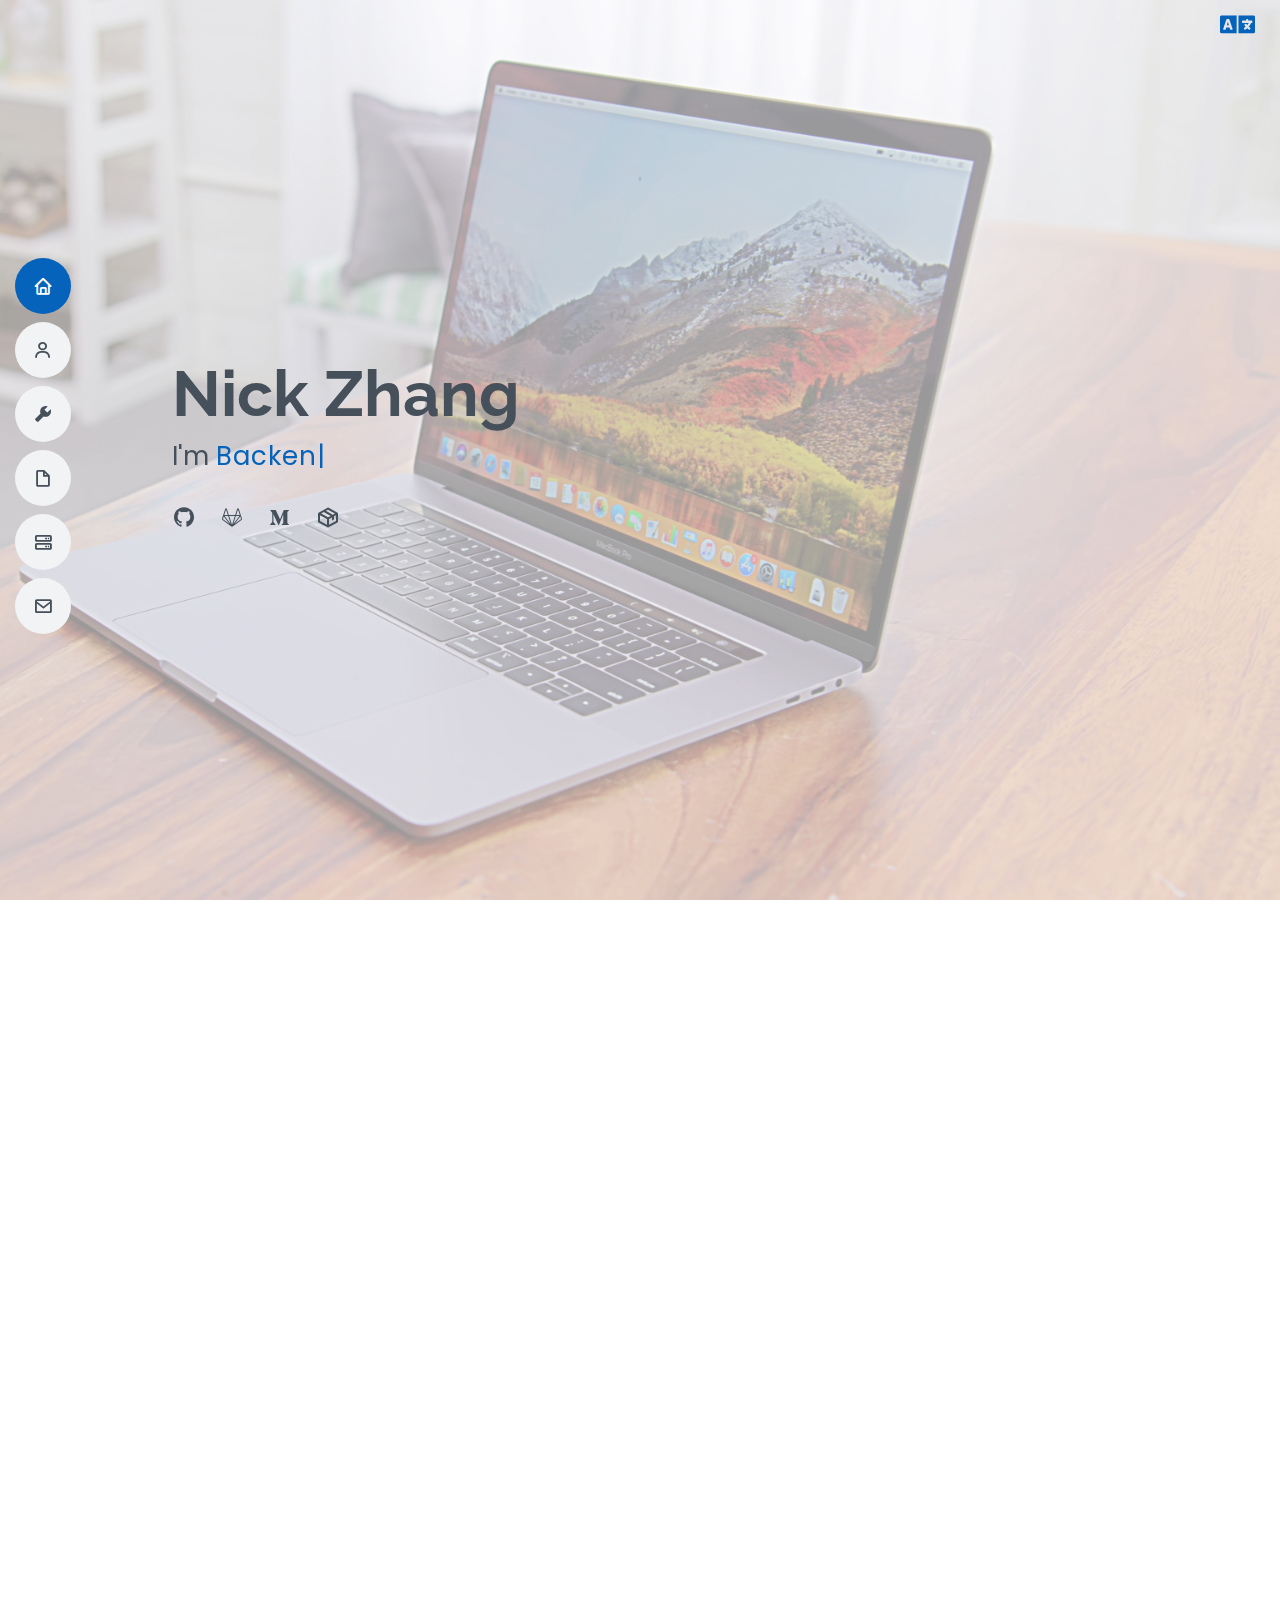
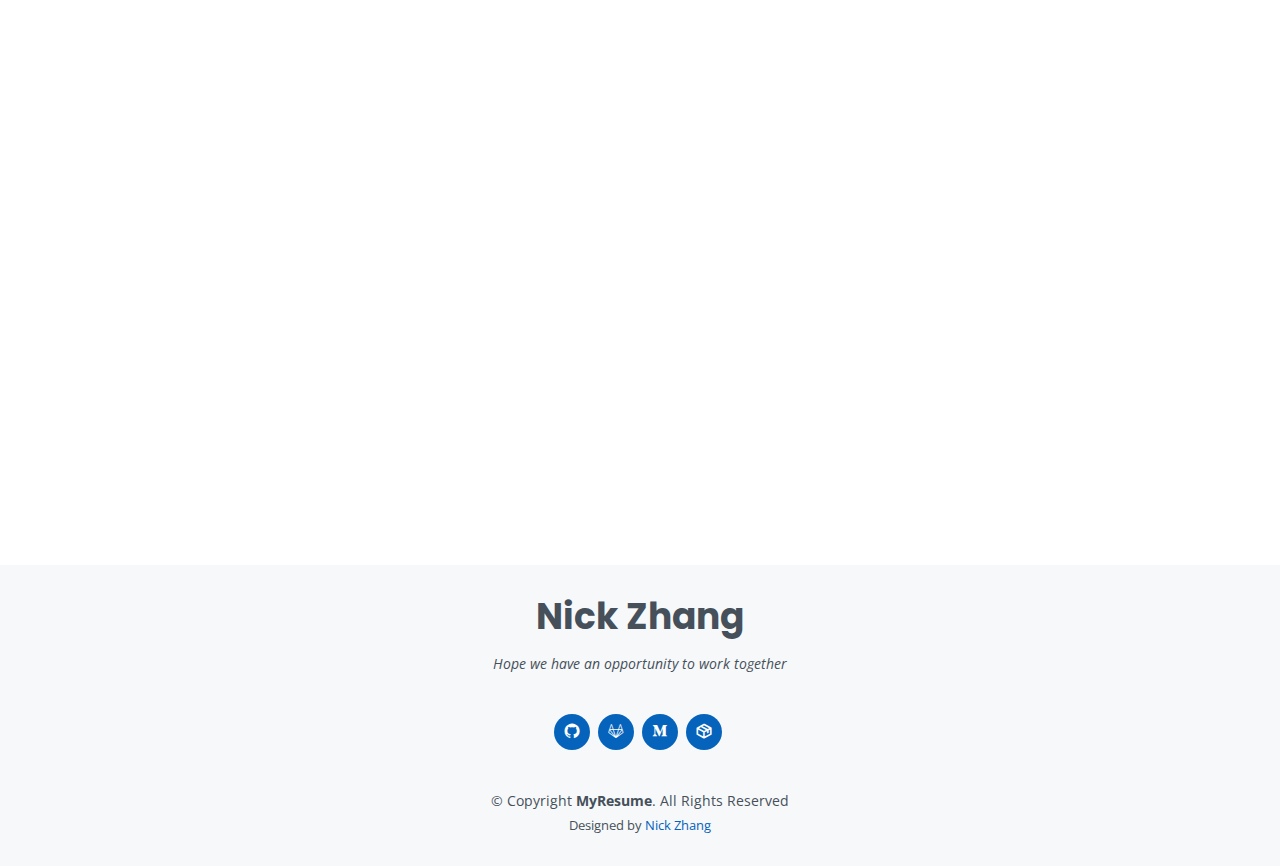
<file: index_en.html>
<!DOCTYPE html>
<html lang="en">

<head>
	<meta charset="utf-8">
	<meta content="width=device-width, initial-scale=1.0" name="viewport">
	
	<title>Resume</title>
	<meta content="" name="description">
	<meta content="" name="keywords">
	
	<!-- Favicons -->
	<link href="https://img.icons8.com/ios-glyphs/50/000000/resume.png" rel="icon">
	<link href="assets/img/apple-touch-icon.png" rel="apple-touch-icon">
	
	<!-- Google Fonts -->
	<link href="https://fonts.googleapis.com/css?family=Open+Sans:300,300i,400,400i,600,600i,700,700i|Raleway:300,300i,400,400i,500,500i,600,600i,700,700i|Poppins:300,300i,400,400i,500,500i,600,600i,700,700i"
	      rel="stylesheet">
	
	<!-- Vendor CSS Files -->
	<link href="assets/vendor/aos/aos.css" rel="stylesheet">
	<link href="assets/vendor/bootstrap/css/bootstrap.min.css" rel="stylesheet">
	<link href="assets/vendor/bootstrap-icons/bootstrap-icons.css" rel="stylesheet">
	<link href="assets/vendor/boxicons/css/boxicons.min.css" rel="stylesheet">
	<link href="assets/vendor/glightbox/css/glightbox.min.css" rel="stylesheet">
	<link href="assets/vendor/swiper/swiper-bundle.min.css" rel="stylesheet">
	<link href="assets/vendor/fontawesome5/css/all.min.css" rel="stylesheet">
	
	<!-- Template Main CSS File -->
	<link href="assets/css/style.css" rel="stylesheet">
	
	<!-- =======================================================
	* Template Name: MyResume - v4.7.0
	* Template URL: https://bootstrapmade.com/free-html-bootstrap-template-my-resume/
	* Author: BootstrapMade.com
	* License: https://bootstrapmade.com/license/
	======================================================== -->
</head>

<body>

<!-- ======= Mobile nav toggle button ======= -->
<!-- <button type="button" class="mobile-nav-toggle d-xl-none"><i class="bi bi-list mobile-nav-toggle"></i></button> -->
<i class="bi bi-list mobile-nav-toggle d-xl-none"></i>
<a href="./index.html" class="github"><i class="fas fa-language translation-nav-toggle"></i></a>

<!-- ======= Header ======= -->
<header id="header" class="d-flex flex-column justify-content-center">
	
	<nav id="navbar" class="navbar nav-menu">
		<ul>
			<li><a href="#hero" class="nav-link scrollto active"><i class="bx bx-home"></i> <span>Home</span></a></li>
			<li><a href="#about" class="nav-link scrollto"><i class="bx bx-user"></i> <span>About</span></a></li>
			<li><a href="#skills" class="nav-link scrollto"><i class="bx bxs-wrench"></i> <span>Skill</span></a></li>
			<li><a href="#resume" class="nav-link scrollto"><i class="bx bx-file-blank"></i> <span>Experience</span></a>
			</li>
			<!--        <li><a href="#portfolio" class="nav-link scrollto"><i class="bx bx-book-content"></i> <span>Portfolio</span></a></li>-->
			<li><a href="#services" class="nav-link scrollto"><i class="bx bx-server"></i> <span>Project</span></a></li>
			<li><a href="#contact" class="nav-link scrollto"><i class="bx bx-envelope"></i> <span>Contact</span></a>
			</li>
		</ul>
	</nav><!-- .nav-menu -->

</header><!-- End Header -->

<!-- ======= Hero Section ======= -->
<section id="hero" class="d-flex flex-column justify-content-center">
	<div class="container" data-aos="zoom-in" data-aos-delay="100">
		<h1>Nick Zhang</h1>
		<p>I'm <span class="typed"
		             data-typed-items="Backend Developer, Project Manager, Programmer, Database Administer"></span></p>
		<div class="social-links">
			<a href="https://github.com/castion2293" target="_blank" class="github"><i class="bx bxl-github"></i></a>
			<a href="https://gitlab.com/castion2293" target="_blank" class="gitlab"><i class="bx bxl-gitlab"></i></a>
			<a href="https://castion2293.medium.com/" target="_blank" class="medium"><i class="bx bxl-medium"></i></a>
			<a href="https://packagist.org/users/castion2293/packages/" target="_blank" class="medium"><i
					class="bx bx-package"></i></a>
		</div>
	</div>
</section><!-- End Hero -->

<main id="main">
	
	<!-- ======= About Section ======= -->
	<section id="about" class="about">
		<div class="container" data-aos="fade-up">
			
			<div class="section-title">
				<h2>About</h2>
				<div class="d-none d-md-block">
					<p>I'm a engineer favoring in studying programming. Backend developing is my strong point. The main programming language is PHP, Laravel Framework.</p>
					<p>I'm also good at Database, Linux. Docker, Vue and Python</p>
				</div>
				<div class="d-block d-md-none">
					<p>
						I'm a engineer favoring in studying programming. Backend developing is my strong point. The main programming language is PHP, Laravel Framework. I'm also good at Database, Linux. Docker, Vue and Python
					</p>
				</div>
			</div>
			
			<div class="row">
				<div class="col-lg-4">
					<img src="assets/img/DSC_0290.JPG" class="img-fluid" alt="">
				</div>
				<div class="col-lg-8 pt-4 pt-lg-0 content">
					<h3>Basic</h3>
					<div class="row pt-3">
						<div class="col-lg-6">
							<ul>
								<li><i class="bi bi-chevron-right"></i> <strong>Name:</strong> <span>Nick Zhang</span>
								</li>
								<li><i class="bi bi-chevron-right"></i> <strong>Birth:</strong> <span>1987/12/19</span>
								</li>
								<li><i class="bi bi-chevron-right"></i> <strong>Degree:</strong> <span>Bachelor</span>
								</li>
								<li><i class="bi bi-chevron-right"></i> <strong>Location:</strong> <span>Taichung, Taiwan</span>
								</li>
							</ul>
						</div>
						<div class="col-lg-6">
							<ul>
								<li><i class="bi bi-chevron-right"></i> <strong>Tel:</strong> <span>+886 968-751-760</span>
								</li>
								<li><i class="bi bi-chevron-right"></i> <strong>Email:</strong> <span>castion2293@yahoo.com.tw</span>
								</li>
								<li><i class="bi bi-chevron-right"></i> <strong>Line ID:</strong>
									<span>castion2293</span></li>
								<li><i class="bi bi-chevron-right"></i> <strong>Telegram:</strong>
									<span>castion2293</span></li>
							</ul>
						</div>
					</div>
					<p class="p-3">
						Currently, I'm working in a game developing company and be a backend department leader; furthermore, I'm also a project manager and Database administer. There are 5 members in my team. I have 5 years totally programming experience.
					</p>
				</div>
			</div>
		
		</div>
	</section><!-- End About Section -->
	
	<!-- ======= Facts Section ======= -->
	<!--    <section id="facts" class="facts">-->
	<!--      <div class="container" data-aos="fade-up">-->
	
	<!--        <div class="section-title">-->
	<!--          <h2>Facts</h2>-->
	<!--          <p>Magnam dolores commodi suscipit. Necessitatibus eius consequatur ex aliquid fuga eum quidem. Sit sint consectetur velit. Quisquam quos quisquam cupiditate. Et nemo qui impedit suscipit alias ea. Quia fugiat sit in iste officiis commodi quidem hic quas.</p>-->
	<!--        </div>-->
	
	<!--        <div class="row">-->
	
	<!--          <div class="col-lg-3 col-md-6">-->
	<!--            <div class="count-box">-->
	<!--              <i class="bi bi-emoji-smile"></i>-->
	<!--              <span data-purecounter-start="0" data-purecounter-end="232" data-purecounter-duration="1" class="purecounter"></span>-->
	<!--              <p>Happy Clients</p>-->
	<!--            </div>-->
	<!--          </div>-->
	
	<!--          <div class="col-lg-3 col-md-6 mt-5 mt-md-0">-->
	<!--            <div class="count-box">-->
	<!--              <i class="bi bi-journal-richtext"></i>-->
	<!--              <span data-purecounter-start="0" data-purecounter-end="521" data-purecounter-duration="1" class="purecounter"></span>-->
	<!--              <p>Projects</p>-->
	<!--            </div>-->
	<!--          </div>-->
	
	<!--          <div class="col-lg-3 col-md-6 mt-5 mt-lg-0">-->
	<!--            <div class="count-box">-->
	<!--              <i class="bi bi-headset"></i>-->
	<!--              <span data-purecounter-start="0" data-purecounter-end="1463" data-purecounter-duration="1" class="purecounter"></span>-->
	<!--              <p>Hours Of Support</p>-->
	<!--            </div>-->
	<!--          </div>-->
	
	<!--          <div class="col-lg-3 col-md-6 mt-5 mt-lg-0">-->
	<!--            <div class="count-box">-->
	<!--              <i class="bi bi-award"></i>-->
	<!--              <span data-purecounter-start="0" data-purecounter-end="25" data-purecounter-duration="1" class="purecounter"></span>-->
	<!--              <p>Awards</p>-->
	<!--            </div>-->
	<!--          </div>-->
	
	<!--        </div>-->
	
	<!--      </div>-->
	<!--    </section>&lt;!&ndash; End Facts Section &ndash;&gt;-->
	
	<!-- ======= Skills Section ======= -->
	<section id="skills" class="skills section-bg">
		<div class="container" data-aos="fade-up">
			
			<div class="section-title">
				<h2>Skill</h2>
			</div>
			
			<div class="row skills-content">
				
				<div class="col-lg-6">
					<div class="progress">
						<span class="skill">PHP <i class="val">100%</i></span>
						<div class="progress-bar-wrap">
							<div class="progress-bar" role="progressbar" aria-valuenow="100" aria-valuemin="0"
							     aria-valuemax="100"></div>
						</div>
					</div>
					<div class="progress">
						<span class="skill">MySQL <i class="val">100%</i></span>
						<div class="progress-bar-wrap">
							<div class="progress-bar" role="progressbar" aria-valuenow="100" aria-valuemin="0"
							     aria-valuemax="100"></div>
						</div>
					</div>
					<div class="progress">
						<span class="skill">Redis <i class="val">90%</i></span>
						<div class="progress-bar-wrap">
							<div class="progress-bar" role="progressbar" aria-valuenow="90" aria-valuemin="0"
							     aria-valuemax="100"></div>
						</div>
					</div>
					<div class="progress">
						<span class="skill">Linux <i class="val">90%</i></span>
						<div class="progress-bar-wrap">
							<div class="progress-bar" role="progressbar" aria-valuenow="90" aria-valuemin="0"
							     aria-valuemax="100"></div>
						</div>
					</div>
					<div class="progress">
						<span class="skill">Gitlab CI/CD <i class="val">90%</i></span>
						<div class="progress-bar-wrap">
							<div class="progress-bar" role="progressbar" aria-valuenow="90" aria-valuemin="0"
							     aria-valuemax="100"></div>
						</div>
					</div>
					<div class="progress">
						<span class="skill">Kubernetes <i class="val">80%</i></span>
						<div class="progress-bar-wrap">
							<div class="progress-bar" role="progressbar" aria-valuenow="80" aria-valuemin="0"
							     aria-valuemax="100"></div>
						</div>
					</div>
					<div class="progress">
						<span class="skill">CSS <i class="val">70%</i></span>
						<div class="progress-bar-wrap">
							<div class="progress-bar" role="progressbar" aria-valuenow="70" aria-valuemin="0"
							     aria-valuemax="100"></div>
						</div>
					</div>
					<div class="progress">
						<span class="skill">Vue.js <i class="val">80%</i></span>
						<div class="progress-bar-wrap">
							<div class="progress-bar" role="progressbar" aria-valuenow="80" aria-valuemin="0"
							     aria-valuemax="100"></div>
						</div>
					</div>
					<div class="progress">
						<span class="skill">GCP <i class="val">80%</i></span>
						<div class="progress-bar-wrap">
							<div class="progress-bar" role="progressbar" aria-valuenow="80" aria-valuemin="0"
							     aria-valuemax="100"></div>
						</div>
					</div>
				
				</div>
				
				<div class="col-lg-6">
					<div class="progress">
						<span class="skill">Laravel <i class="val">100%</i></span>
						<div class="progress-bar-wrap">
							<div class="progress-bar" role="progressbar" aria-valuenow="100" aria-valuemin="0"
							     aria-valuemax="100"></div>
						</div>
					</div>
					<div class="progress">
						<span class="skill">Git <i class="val">90%</i></span>
						<div class="progress-bar-wrap">
							<div class="progress-bar" role="progressbar" aria-valuenow="90" aria-valuemin="0"
							     aria-valuemax="100"></div>
						</div>
					</div>
					<div class="progress">
						<span class="skill">MongoDB <i class="val">90%</i></span>
						<div class="progress-bar-wrap">
							<div class="progress-bar" role="progressbar" aria-valuenow="90" aria-valuemin="0"
							     aria-valuemax="100"></div>
						</div>
					</div>
					<div class="progress">
						<span class="skill">Ubuntu <i class="val">80%</i></span>
						<div class="progress-bar-wrap">
							<div class="progress-bar" role="progressbar" aria-valuenow="80" aria-valuemin="0"
							     aria-valuemax="100"></div>
						</div>
					</div>
					<div class="progress">
						<span class="skill">Docker <i class="val">80%</i></span>
						<div class="progress-bar-wrap">
							<div class="progress-bar" role="progressbar" aria-valuenow="80" aria-valuemin="0"
							     aria-valuemax="100"></div>
						</div>
					</div>
					<div class="progress">
						<span class="skill">HTML <i class="val">100%</i></span>
						<div class="progress-bar-wrap">
							<div class="progress-bar" role="progressbar" aria-valuenow="100" aria-valuemin="0"
							     aria-valuemax="100"></div>
						</div>
					</div>
					<div class="progress">
						<span class="skill">Javascript <i class="val">80%</i></span>
						<div class="progress-bar-wrap">
							<div class="progress-bar" role="progressbar" aria-valuenow="80" aria-valuemin="0"
							     aria-valuemax="100"></div>
						</div>
					</div>
					<div class="progress">
						<span class="skill">Python <i class="val">70%</i></span>
						<div class="progress-bar-wrap">
							<div class="progress-bar" role="progressbar" aria-valuenow="70" aria-valuemin="0"
							     aria-valuemax="100"></div>
						</div>
					</div>
					<div class="progress">
						<span class="skill">AWS <i class="val">80%</i></span>
						<div class="progress-bar-wrap">
							<div class="progress-bar" role="progressbar" aria-valuenow="80" aria-valuemin="0"
							     aria-valuemax="100"></div>
						</div>
					</div>
				
				</div>
			
			</div>
		
		</div>
	</section><!-- End Skills Section -->
	
	<!-- ======= Resume Section ======= -->
	<section id="resume" class="resume">
		<div class="container" data-aos="fade-up">
			
			<div class="section-title">
				<h2>Experience</h2>
			</div>
			
			<div class="row">
				<div class="col-lg-6">
					<h3 class="resume-title">Work</h3>
					<div class="resume-item">
						<h4>Backend Team Leader</h4>
						<h5>2020 - Present</h5>
						<p><em>Pharaoh Tech., Taichung, Taiwan</em></p>
						<ul>
							<li>Backend Leader</li>
							<li>Manage team member for 5 people</li>
							<li>Dealing with project design and decision making for all backend team</li>
							<li>Coding with PHP / Using gitlab CI/CD / Deploying on GCP cloud</li>
							<li>Project routine maintenance and function renewing</li>
						</ul>
						<p><em>Developing experience</em></p>
						<ul>
							<li>Database read write separation, optimized the table which has millions of rows solved by using index</li>
							<li>NoSQL (Using MongoDB)</li>
							<li>Dealing with legacy code for old projects, add unit test and improve performance</li>
							<li>CRM design and develop</li>
						</ul>
					</div>
					<div class="resume-item">
						<h4>Backend Engineer</h4>
						<h5>2017 - 2020</h5>
						<p><em>JS tech, Taichung, Taiwan</em></p>
						<ul>
							<li>Developing game platform and CMS(Laravel framework)</li>
							<li>specific function module developing / API integrating / Micro service design</li>
							<li>Refactoring old project and writing unit test</li>
						</ul>
						<p><em>Developing experience</em></p>
						<ul>
							<li>Developing whole game platform and maintaining after product release. Over ten thousand active members use this product per month</li>
							<li>Microservice framework and integrating third party api (ex: game service, online payment)</li>
							<li>API integration and platform architecture designing in open close principle </li>
						</ul>
					</div>
					<div class="resume-item">
						<h4>Customer Service Engineer</h4>
						<h5>2015 - 2016</h5>
						<p><em>Robotech Co. (TOSHIBA agent in Taiwan), Taichung, Taiwan</em></p>
						<ul>
							<li>Teaching customers how to use robotic for solving the problems</li>
							<li>Reply customers' questions to TOSHIBA in English</li>
						</ul>
						<p><em>Developing experience</em></p>
						<ul>
							<li>PC base and Robot system integration</li>
							<li>Robot and vision integration</li>
							<li>4 axis and 6 axis robot application</li>
						</ul>
					</div>
				</div>
				<div class="col-lg-6">
					<h3 class="resume-title">Education</h3>
					<div class="resume-item">
						<h4>Computer Science</h4>
						<h5>2016 - 2017</h5>
						<p><em>LDS Business College, Salt Lake City, UT</em></p>
						<ul>
							<li>Design a online table order system to participate in school business competition</li>
						</ul>
					</div>
					<div class="resume-item">
						<h4>Mechanical Engineering</h4>
						<h5>2006 - 2010</h5>
						<p><em>NCHU, Taichung, Taiwan</em></p>
						<ul>
							<li>learning Image procession in C language and open CV</li>
							<li>win the reward on school project design competition</li>
						</ul>
					</div>
				</div>
			</div>
		
		</div>
	</section><!-- End Resume Section -->
	
	<!-- ======= Portfolio Section ======= -->
	<!--    <section id="portfolio" class="portfolio section-bg">-->
	<!--      <div class="container" data-aos="fade-up">-->
	
	<!--        <div class="section-title">-->
	<!--          <h2>Portfolio</h2>-->
	<!--          <p>Magnam dolores commodi suscipit. Necessitatibus eius consequatur ex aliquid fuga eum quidem. Sit sint consectetur velit. Quisquam quos quisquam cupiditate. Et nemo qui impedit suscipit alias ea. Quia fugiat sit in iste officiis commodi quidem hic quas.</p>-->
	<!--        </div>-->
	
	<!--        <div class="row">-->
	<!--          <div class="col-lg-12 d-flex justify-content-center" data-aos="fade-up" data-aos-delay="100">-->
	<!--            <ul id="portfolio-flters">-->
	<!--              <li data-filter="*" class="filter-active">All</li>-->
	<!--              <li data-filter=".filter-app">App</li>-->
	<!--              <li data-filter=".filter-card">Card</li>-->
	<!--              <li data-filter=".filter-web">Web</li>-->
	<!--            </ul>-->
	<!--          </div>-->
	<!--        </div>-->
	
	<!--        <div class="row portfolio-container" data-aos="fade-up" data-aos-delay="200">-->
	
	<!--          <div class="col-lg-4 col-md-6 portfolio-item filter-app">-->
	<!--            <div class="portfolio-wrap">-->
	<!--              <img src="assets/img/portfolio/portfolio-1.jpg" class="img-fluid" alt="">-->
	<!--              <div class="portfolio-info">-->
	<!--                <h4>App 1</h4>-->
	<!--                <p>App</p>-->
	<!--                <div class="portfolio-links">-->
	<!--                  <a href="assets/img/portfolio/portfolio-1.jpg" data-gallery="portfolioGallery" class="portfolio-lightbox" title="App 1"><i class="bx bx-plus"></i></a>-->
	<!--                  <a href="portfolio-details.html" class="portfolio-details-lightbox" data-glightbox="type: external" title="Portfolio Details"><i class="bx bx-link"></i></a>-->
	<!--                </div>-->
	<!--              </div>-->
	<!--            </div>-->
	<!--          </div>-->
	
	<!--          <div class="col-lg-4 col-md-6 portfolio-item filter-web">-->
	<!--            <div class="portfolio-wrap">-->
	<!--              <img src="assets/img/portfolio/portfolio-2.jpg" class="img-fluid" alt="">-->
	<!--              <div class="portfolio-info">-->
	<!--                <h4>Web 3</h4>-->
	<!--                <p>Web</p>-->
	<!--                <div class="portfolio-links">-->
	<!--                  <a href="assets/img/portfolio/portfolio-2.jpg" data-gallery="portfolioGallery" class="portfolio-lightbox" title="Web 3"><i class="bx bx-plus"></i></a>-->
	<!--                  <a href="portfolio-details.html" class="portfolio-details-lightbox" data-glightbox="type: external" title="Portfolio Details"><i class="bx bx-link"></i></a>-->
	<!--                </div>-->
	<!--              </div>-->
	<!--            </div>-->
	<!--          </div>-->
	
	<!--          <div class="col-lg-4 col-md-6 portfolio-item filter-app">-->
	<!--            <div class="portfolio-wrap">-->
	<!--              <img src="assets/img/portfolio/portfolio-3.jpg" class="img-fluid" alt="">-->
	<!--              <div class="portfolio-info">-->
	<!--                <h4>App 2</h4>-->
	<!--                <p>App</p>-->
	<!--                <div class="portfolio-links">-->
	<!--                  <a href="assets/img/portfolio/portfolio-3.jpg" data-gallery="portfolioGallery" class="portfolio-lightbox" title="App 2"><i class="bx bx-plus"></i></a>-->
	<!--                  <a href="portfolio-details.html" class="portfolio-details-lightbox" data-glightbox="type: external" title="Portfolio Details"><i class="bx bx-link"></i></a>-->
	<!--                </div>-->
	<!--              </div>-->
	<!--            </div>-->
	<!--          </div>-->
	
	<!--          <div class="col-lg-4 col-md-6 portfolio-item filter-card">-->
	<!--            <div class="portfolio-wrap">-->
	<!--              <img src="assets/img/portfolio/portfolio-4.jpg" class="img-fluid" alt="">-->
	<!--              <div class="portfolio-info">-->
	<!--                <h4>Card 2</h4>-->
	<!--                <p>Card</p>-->
	<!--                <div class="portfolio-links">-->
	<!--                  <a href="assets/img/portfolio/portfolio-4.jpg" data-gallery="portfolioGallery" class="portfolio-lightbox" title="Card 2"><i class="bx bx-plus"></i></a>-->
	<!--                  <a href="portfolio-details.html" class="portfolio-details-lightbox" data-glightbox="type: external" title="Portfolio Details"><i class="bx bx-link"></i></a>-->
	<!--                </div>-->
	<!--              </div>-->
	<!--            </div>-->
	<!--          </div>-->
	
	<!--          <div class="col-lg-4 col-md-6 portfolio-item filter-web">-->
	<!--            <div class="portfolio-wrap">-->
	<!--              <img src="assets/img/portfolio/portfolio-5.jpg" class="img-fluid" alt="">-->
	<!--              <div class="portfolio-info">-->
	<!--                <h4>Web 2</h4>-->
	<!--                <p>Web</p>-->
	<!--                <div class="portfolio-links">-->
	<!--                  <a href="assets/img/portfolio/portfolio-5.jpg" data-gallery="portfolioGallery" class="portfolio-lightbox" title="Web 2"><i class="bx bx-plus"></i></a>-->
	<!--                  <a href="portfolio-details.html" class="portfolio-details-lightbox" data-glightbox="type: external" title="Portfolio Details"><i class="bx bx-link"></i></a>-->
	<!--                </div>-->
	<!--              </div>-->
	<!--            </div>-->
	<!--          </div>-->
	
	<!--          <div class="col-lg-4 col-md-6 portfolio-item filter-app">-->
	<!--            <div class="portfolio-wrap">-->
	<!--              <img src="assets/img/portfolio/portfolio-6.jpg" class="img-fluid" alt="">-->
	<!--              <div class="portfolio-info">-->
	<!--                <h4>App 3</h4>-->
	<!--                <p>App</p>-->
	<!--                <div class="portfolio-links">-->
	<!--                  <a href="assets/img/portfolio/portfolio-6.jpg" data-gallery="portfolioGallery" class="portfolio-lightbox" title="App 3"><i class="bx bx-plus"></i></a>-->
	<!--                  <a href="portfolio-details.html" class="portfolio-details-lightbox" data-glightbox="type: external" title="Portfolio Details"><i class="bx bx-link"></i></a>-->
	<!--                </div>-->
	<!--              </div>-->
	<!--            </div>-->
	<!--          </div>-->
	
	<!--          <div class="col-lg-4 col-md-6 portfolio-item filter-card">-->
	<!--            <div class="portfolio-wrap">-->
	<!--              <img src="assets/img/portfolio/portfolio-7.jpg" class="img-fluid" alt="">-->
	<!--              <div class="portfolio-info">-->
	<!--                <h4>Card 1</h4>-->
	<!--                <p>Card</p>-->
	<!--                <div class="portfolio-links">-->
	<!--                  <a href="assets/img/portfolio/portfolio-7.jpg" data-gallery="portfolioGallery" class="portfolio-lightbox" title="Card 1"><i class="bx bx-plus"></i></a>-->
	<!--                  <a href="portfolio-details.html" class="portfolio-details-lightbox" data-glightbox="type: external" title="Portfolio Details"><i class="bx bx-link"></i></a>-->
	<!--                </div>-->
	<!--              </div>-->
	<!--            </div>-->
	<!--          </div>-->
	
	<!--          <div class="col-lg-4 col-md-6 portfolio-item filter-card">-->
	<!--            <div class="portfolio-wrap">-->
	<!--              <img src="assets/img/portfolio/portfolio-8.jpg" class="img-fluid" alt="">-->
	<!--              <div class="portfolio-info">-->
	<!--                <h4>Card 3</h4>-->
	<!--                <p>Card</p>-->
	<!--                <div class="portfolio-links">-->
	<!--                  <a href="assets/img/portfolio/portfolio-8.jpg" data-gallery="portfolioGallery" class="portfolio-lightbox" title="Card 3"><i class="bx bx-plus"></i></a>-->
	<!--                  <a href="portfolio-details.html" class="portfolio-details-lightbox" data-glightbox="type: external" title="Portfolio Details"><i class="bx bx-link"></i></a>-->
	<!--                </div>-->
	<!--              </div>-->
	<!--            </div>-->
	<!--          </div>-->
	
	<!--          <div class="col-lg-4 col-md-6 portfolio-item filter-web">-->
	<!--            <div class="portfolio-wrap">-->
	<!--              <img src="assets/img/portfolio/portfolio-9.jpg" class="img-fluid" alt="">-->
	<!--              <div class="portfolio-info">-->
	<!--                <h4>Web 3</h4>-->
	<!--                <p>Web</p>-->
	<!--                <div class="portfolio-links">-->
	<!--                  <a href="assets/img/portfolio/portfolio-9.jpg" data-gallery="portfolioGallery" class="portfolio-lightbox" title="Web 3"><i class="bx bx-plus"></i></a>-->
	<!--                  <a href="portfolio-details.html" class="portfolio-details-lightbox" data-glightbox="type: external" title="Portfolio Details"><i class="bx bx-link"></i></a>-->
	<!--                </div>-->
	<!--              </div>-->
	<!--            </div>-->
	<!--          </div>-->
	
	<!--        </div>-->
	
	<!--      </div>-->
	<!--    </section>&lt;!&ndash; End Portfolio Section &ndash;&gt;-->
	
	<!-- ======= Services Section ======= -->
	<section id="services" class="services">
		<div class="container" data-aos="fade-up">
			
			<div class="section-title">
				<h2>Project</h2>
			</div>
			
			<h3>Package Design</h3>
			
			<div class="row my-3">
				<div class="col-lg-4 col-md-6 my-1" data-aos="zoom-in" data-aos-delay="100">
					<div class="icon-box iconbox-blue">
						<div class="icon">
							<svg width="100" height="100" viewBox="0 0 600 600" xmlns="http://www.w3.org/2000/svg">
								<path stroke="none" stroke-width="0" fill="#f5f5f5"
								      d="M300,521.0016835830174C376.1290562159157,517.8887921683347,466.0731472004068,529.7835943286574,510.70327084640275,468.03025145048787C554.3714126377745,407.6079735673963,508.03601936045806,328.9844924480964,491.2728898941984,256.3432110539036C474.5976632858925,184.082847569629,479.9380746630129,96.60480741107993,416.23090153303,58.64404602377083C348.86323505073057,18.502131276798302,261.93793281208167,40.57373210992963,193.5410806939664,78.93577620505333C130.42746243093433,114.334589627462,98.30271207620316,179.96522072025542,76.75703585869454,249.04625023123273C51.97151888228291,328.5150500222984,13.704378332031375,421.85034740162234,66.52175969318436,486.19268352777647C119.04800174914682,550.1803526380478,217.28368757567262,524.383925680826,300,521.0016835830174"></path>
							</svg>
							<i class="bx bx-history"></i>
						</div>
						<h4>operation-record</h4>
						<a href="https://github.com/castion2293/operation-record" target="_blank" class="github">
							<i class="bx bxl-github h1"></i>
						</a>
					</div>
				</div>
				
				<div class="col-lg-4 col-md-6 my-1" data-aos="zoom-in" data-aos-delay="200">
					<div class="icon-box iconbox-orange ">
						<div class="icon">
							<svg width="100" height="100" viewBox="0 0 600 600" xmlns="http://www.w3.org/2000/svg">
								<path stroke="none" stroke-width="0" fill="#f5f5f5"
								      d="M300,582.0697525312426C382.5290701553225,586.8405444964366,449.9789794690241,525.3245884688669,502.5850820975895,461.55621195738473C556.606425686781,396.0723002908107,615.8543463187945,314.28637112970534,586.6730223649479,234.56875336149918C558.9533121215079,158.8439757836574,454.9685369536778,164.00468322053177,381.49747125262974,130.76875717737553C312.15926192815925,99.40240125094834,248.97055460311594,18.661163978235184,179.8680185752513,50.54337015887873C110.5421016452524,82.52863877960104,119.82277516462835,180.83849132639028,109.12597500060166,256.43424936330496C100.08760227029461,320.3096726198365,92.17705696193138,384.0621239912766,124.79988738764834,439.7174275375508C164.83382741302287,508.01625554203684,220.96474134820875,577.5009287672846,300,582.0697525312426"></path>
							</svg>
							<i class="bx bxs-user-badge"></i>
						</div>
						<h4>permission</h4>
						<a href="https://github.com/castion2293/permission" target="_blank" class="github">
							<i class="bx bxl-github h1"></i>
						</a>
					</div>
				</div>
				
				<div class="col-lg-4 col-md-6 my-1" data-aos="zoom-in" data-aos-delay="300">
					<div class="icon-box iconbox-pink">
						<div class="icon">
							<svg width="100" height="100" viewBox="0 0 600 600" xmlns="http://www.w3.org/2000/svg">
								<path stroke="none" stroke-width="0" fill="#f5f5f5"
								      d="M300,541.5067337569781C382.14930387511276,545.0595476570109,479.8736841581634,548.3450877840088,526.4010558755058,480.5488172755941C571.5218469581645,414.80211281144784,517.5187510058486,332.0715597781072,496.52539010469104,255.14436215662573C477.37192572678356,184.95920475031193,473.57363656557914,105.61284051026155,413.0603344069578,65.22779650032875C343.27470386102294,18.654635553484475,251.2091493199835,5.337323636656869,175.0934190732945,40.62881213300186C97.87086631185822,76.43348514350839,51.98124368387456,156.15599469081315,36.44837278890362,239.84606092416172C21.716077023791087,319.22268207091537,43.775223500013084,401.1760424656574,96.891909868211,461.97329694683043C147.22146801428983,519.5804099606455,223.5754009179313,538.201503339737,300,541.5067337569781"></path>
							</svg>
							<i class="bx bx-notepad"></i>
						</div>
						<h4>logger</h4>
						<a href="https://github.com/castion2293/logger" target="_blank" class="github">
							<i class="bx bxl-github h1"></i>
						</a>
					</div>
				</div>
				
				<div class="col-lg-4 col-md-6 my-1" data-aos="zoom-in" data-aos-delay="100">
					<div class="icon-box iconbox-yellow">
						<div class="icon">
							<svg width="100" height="100" viewBox="0 0 600 600" xmlns="http://www.w3.org/2000/svg">
								<path stroke="none" stroke-width="0" fill="#f5f5f5"
								      d="M300,521.0016835830174C376.1290562159157,517.8887921683347,466.0731472004068,529.7835943286574,510.70327084640275,468.03025145048787C554.3714126377745,407.6079735673963,508.03601936045806,328.9844924480964,491.2728898941984,256.3432110539036C474.5976632858925,184.082847569629,479.9380746630129,96.60480741107993,416.23090153303,58.64404602377083C348.86323505073057,18.502131276798302,261.93793281208167,40.57373210992963,193.5410806939664,78.93577620505333C130.42746243093433,114.334589627462,98.30271207620316,179.96522072025542,76.75703585869454,249.04625023123273C51.97151888228291,328.5150500222984,13.704378332031375,421.85034740162234,66.52175969318436,486.19268352777647C119.04800174914682,550.1803526380478,217.28368757567262,524.383925680826,300,521.0016835830174"></path>
							</svg>
							<i class="bx bx-game"></i>
						</div>
						<h4>game-hub</h4>
						<a href="https://github.com/castion2293/game-hub" target="_blank" class="github">
							<i class="bx bxl-github h1"></i>
						</a>
					</div>
				</div>
				
				<div class="col-lg-4 col-md-6 my-1" data-aos="zoom-in" data-aos-delay="200">
					<div class="icon-box iconbox-red ">
						<div class="icon">
							<svg width="100" height="100" viewBox="0 0 600 600" xmlns="http://www.w3.org/2000/svg">
								<path stroke="none" stroke-width="0" fill="#f5f5f5"
								      d="M300,582.0697525312426C382.5290701553225,586.8405444964366,449.9789794690241,525.3245884688669,502.5850820975895,461.55621195738473C556.606425686781,396.0723002908107,615.8543463187945,314.28637112970534,586.6730223649479,234.56875336149918C558.9533121215079,158.8439757836574,454.9685369536778,164.00468322053177,381.49747125262974,130.76875717737553C312.15926192815925,99.40240125094834,248.97055460311594,18.661163978235184,179.8680185752513,50.54337015887873C110.5421016452524,82.52863877960104,119.82277516462835,180.83849132639028,109.12597500060166,256.43424936330496C100.08760227029461,320.3096726198365,92.17705696193138,384.0621239912766,124.79988738764834,439.7174275375508C164.83382741302287,508.01625554203684,220.96474134820875,577.5009287672846,300,582.0697525312426"></path>
							</svg>
							<i class="bx bx-money"></i>
						</div>
						<h4>paytool</h4>
						<a href="https://github.com/castion2293/paytool" target="_blank" class="github">
							<i class="bx bxl-github h1"></i>
						</a>
					</div>
				</div>
				
				<div class="col-lg-4 col-md-6 my-1" data-aos="zoom-in" data-aos-delay="300">
					<div class="icon-box iconbox-teal">
						<div class="icon">
							<svg width="100" height="100" viewBox="0 0 600 600" xmlns="http://www.w3.org/2000/svg">
								<path stroke="none" stroke-width="0" fill="#f5f5f5"
								      d="M300,541.5067337569781C382.14930387511276,545.0595476570109,479.8736841581634,548.3450877840088,526.4010558755058,480.5488172755941C571.5218469581645,414.80211281144784,517.5187510058486,332.0715597781072,496.52539010469104,255.14436215662573C477.37192572678356,184.95920475031193,473.57363656557914,105.61284051026155,413.0603344069578,65.22779650032875C343.27470386102294,18.654635553484475,251.2091493199835,5.337323636656869,175.0934190732945,40.62881213300186C97.87086631185822,76.43348514350839,51.98124368387456,156.15599469081315,36.44837278890362,239.84606092416172C21.716077023791087,319.22268207091537,43.775223500013084,401.1760424656574,96.891909868211,461.97329694683043C147.22146801428983,519.5804099606455,223.5754009179313,538.201503339737,300,541.5067337569781"></path>
							</svg>
							<i class="bx bxs-coupon"></i>
						</div>
						<h4>ecpay-invoice</h4>
						<a href="https://github.com/castion2293/ecpay-invoice" target="_blank" class="github">
							<i class="bx bxl-github h1"></i>
						</a>
					</div>
				</div>
				
				<div class="col-lg-4 col-md-6 my-1" data-aos="zoom-in" data-aos-delay="100">
					<div class="icon-box iconbox-blue">
						<div class="icon">
							<svg width="100" height="100" viewBox="0 0 600 600" xmlns="http://www.w3.org/2000/svg">
								<path stroke="none" stroke-width="0" fill="#f5f5f5"
								      d="M300,521.0016835830174C376.1290562159157,517.8887921683347,466.0731472004068,529.7835943286574,510.70327084640275,468.03025145048787C554.3714126377745,407.6079735673963,508.03601936045806,328.9844924480964,491.2728898941984,256.3432110539036C474.5976632858925,184.082847569629,479.9380746630129,96.60480741107993,416.23090153303,58.64404602377083C348.86323505073057,18.502131276798302,261.93793281208167,40.57373210992963,193.5410806939664,78.93577620505333C130.42746243093433,114.334589627462,98.30271207620316,179.96522072025542,76.75703585869454,249.04625023123273C51.97151888228291,328.5150500222984,13.704378332031375,421.85034740162234,66.52175969318436,486.19268352777647C119.04800174914682,550.1803526380478,217.28368757567262,524.383925680826,300,521.0016835830174"></path>
							</svg>
							<i class="bx bxs-truck"></i>
						</div>
						<h4>ecpay-express</h4>
						<a href="https://github.com/castion2293/ecpay-express" target="_blank" class="github">
							<i class="bx bxl-github h1"></i>
						</a>
					</div>
				</div>
				
				<div class="col-lg-4 col-md-6 my-1" data-aos="zoom-in" data-aos-delay="200">
					<div class="icon-box iconbox-orange ">
						<div class="icon">
							<svg width="100" height="100" viewBox="0 0 600 600" xmlns="http://www.w3.org/2000/svg">
								<path stroke="none" stroke-width="0" fill="#f5f5f5"
								      d="M300,582.0697525312426C382.5290701553225,586.8405444964366,449.9789794690241,525.3245884688669,502.5850820975895,461.55621195738473C556.606425686781,396.0723002908107,615.8543463187945,314.28637112970534,586.6730223649479,234.56875336149918C558.9533121215079,158.8439757836574,454.9685369536778,164.00468322053177,381.49747125262974,130.76875717737553C312.15926192815925,99.40240125094834,248.97055460311594,18.661163978235184,179.8680185752513,50.54337015887873C110.5421016452524,82.52863877960104,119.82277516462835,180.83849132639028,109.12597500060166,256.43424936330496C100.08760227029461,320.3096726198365,92.17705696193138,384.0621239912766,124.79988738764834,439.7174275375508C164.83382741302287,508.01625554203684,220.96474134820875,577.5009287672846,300,582.0697525312426"></path>
							</svg>
							<i class="bx bxs-user-badge"></i>
						</div>
						<h4>base-model-repository</h4>
						<a href="https://github.com/castion2293/base-model-repository" target="_blank" class="github">
							<i class="bx bxl-github h1"></i>
						</a>
					</div>
				</div>
			</div>
			
			<h3 class="mt-3">Website Design</h3>
			
			<div class="row">
				<div class="col-lg-4 col-md-6 mt-4" data-aos="zoom-in" data-aos-delay="100">
					<div class="icon-box iconbox-yellow">
						<div class="icon">
							<svg width="100" height="100" viewBox="0 0 600 600" xmlns="http://www.w3.org/2000/svg">
								<path stroke="none" stroke-width="0" fill="#f5f5f5"
								      d="M300,503.46388370962813C374.79870501325706,506.71871716319447,464.8034551963731,527.1746412648533,510.4981551193396,467.86667711651364C555.9287308511215,408.9015244558933,512.6030010748507,327.5744911775523,490.211057578863,256.5855673507754C471.097692560561,195.9906835881958,447.69079081568157,138.11976852964426,395.19560036434837,102.3242989838813C329.3053358748298,57.3949838291264,248.02791733380457,8.279543830951368,175.87071277845988,42.242879143198664C103.41431057327972,76.34704239035025,93.79494320519305,170.9812938413882,81.28167332365135,250.07896920659033C70.17666984294237,320.27484674793965,64.84698225790005,396.69656628748305,111.28512138212992,450.4950937839243C156.20124167950087,502.5303643271138,231.32542653798444,500.4755392045468,300,503.46388370962813"></path>
							</svg>
							<i class="bx bx-line-chart"></i>
						</div>
						<h4>Taiwan Stock</h4>
						<a href="https://gitlab.com/castion2293/taiwan-stock" target="_blank" class="github">
							<i class="bx bxl-gitlab h1"></i>
						</a>
					</div>
				</div>
				
				<div class="col-lg-4 col-md-6 mt-4" data-aos="zoom-in" data-aos-delay="200">
					<div class="icon-box iconbox-red">
						<div class="icon">
							<svg width="100" height="100" viewBox="0 0 600 600" xmlns="http://www.w3.org/2000/svg">
								<path stroke="none" stroke-width="0" fill="#f5f5f5" d="M300,532.3542879108572C369.38199826031484,532.3153073249985,429.10787420159085,491.63046689027357,474.5244479745417,439.17860296908856C522.8885846962883,383.3225815378663,569.1668002868075,314.3205725914397,550.7432151929288,242.7694973846089C532.6665558377875,172.5657663291529,456.2379748765914,142.6223662098291,390.3689995646985,112.34683881706744C326.66090330228417,83.06452184765237,258.84405631176094,53.51806209861945,193.32584062364296,78.48882559362697C121.61183558270385,105.82097193414197,62.805066853699245,167.19869350419734,48.57481801355237,242.6138429142374C34.843463184063346,315.3850353017275,76.69343916112496,383.4422959591041,125.22947124332185,439.3748458443577C170.7312796277747,491.8107796887764,230.57421082200815,532.3932930995766,300,532.3542879108572"></path>
							</svg>
							<i class="bx bx-shopping-bag"></i>
						</div>
						<h4>EDMS</h4>
						<a href="http://backend.enerbe.asia/agentLevel6" target="_blank" class="github">
							<i class="bx bxl-html5 h1"></i>
						</a>
					</div>
				</div>
				
				<div class="col-lg-4 col-md-6 mt-4" data-aos="zoom-in" data-aos-delay="200">
					<div class="icon-box iconbox-teal">
						<div class="icon">
							<svg width="100" height="100" viewBox="0 0 600 600" xmlns="http://www.w3.org/2000/svg">
								<path stroke="none" stroke-width="0" fill="#f5f5f5" d="M300,541.5067337569781C382.14930387511276,545.0595476570109,479.8736841581634,548.3450877840088,526.4010558755058,480.5488172755941C571.5218469581645,414.80211281144784,517.5187510058486,332.0715597781072,496.52539010469104,255.14436215662573C477.37192572678356,184.95920475031193,473.57363656557914,105.61284051026155,413.0603344069578,65.22779650032875C343.27470386102294,18.654635553484475,251.2091493199835,5.337323636656869,175.0934190732945,40.62881213300186C97.87086631185822,76.43348514350839,51.98124368387456,156.15599469081315,36.44837278890362,239.84606092416172C21.716077023791087,319.22268207091537,43.775223500013084,401.1760424656574,96.891909868211,461.97329694683043C147.22146801428983,519.5804099606455,223.5754009179313,538.201503339737,300,541.5067337569781"></path>
							</svg>
							<i class="bx bx-rocket"></i>
						</div>
						<h4>CCU Start Up Land</h4>
						<a href="https://www.startupland.ccu.edu.tw/" target="_blank" class="github">
							<i class="bx bxl-html5 h1"></i>
						</a>
					</div>
				</div>
				
				<div class="col-lg-4 col-md-6 my-1" data-aos="zoom-in" data-aos-delay="100">
					<div class="icon-box iconbox-blue">
						<div class="icon">
							<svg width="100" height="100" viewBox="0 0 600 600" xmlns="http://www.w3.org/2000/svg">
								<path stroke="none" stroke-width="0" fill="#f5f5f5" d="M300,521.0016835830174C376.1290562159157,517.8887921683347,466.0731472004068,529.7835943286574,510.70327084640275,468.03025145048787C554.3714126377745,407.6079735673963,508.03601936045806,328.9844924480964,491.2728898941984,256.3432110539036C474.5976632858925,184.082847569629,479.9380746630129,96.60480741107993,416.23090153303,58.64404602377083C348.86323505073057,18.502131276798302,261.93793281208167,40.57373210992963,193.5410806939664,78.93577620505333C130.42746243093433,114.334589627462,98.30271207620316,179.96522072025542,76.75703585869454,249.04625023123273C51.97151888228291,328.5150500222984,13.704378332031375,421.85034740162234,66.52175969318436,486.19268352777647C119.04800174914682,550.1803526380478,217.28368757567262,524.383925680826,300,521.0016835830174"></path>
							</svg>
							<i class="bx bxs-dice-6"></i>
						</div>
						<h4>TW886-casino</h4>
						<a href="https://tw886.1768hy.net/" target="_blank" class="github">
							<i class="bx bxl-html5 h1"></i>
						</a>
					</div>
				</div>
			
			</div>
		</div>
	</section><!-- End Services Section -->
	
	<!-- ======= Testimonials Section ======= -->
	<!--    <section id="testimonials" class="testimonials section-bg">-->
	<!--      <div class="container" data-aos="fade-up">-->
	
	<!--        <div class="section-title">-->
	<!--          <h2>Testimonials</h2>-->
	<!--        </div>-->
	
	<!--        <div class="testimonials-slider swiper" data-aos="fade-up" data-aos-delay="100">-->
	<!--          <div class="swiper-wrapper">-->
	
	<!--            <div class="swiper-slide">-->
	<!--              <div class="testimonial-item">-->
	<!--                <img src="assets/img/testimonials/testimonials-1.jpg" class="testimonial-img" alt="">-->
	<!--                <h3>Saul Goodman</h3>-->
	<!--                <h4>Ceo &amp; Founder</h4>-->
	<!--                <p>-->
	<!--                  <i class="bx bxs-quote-alt-left quote-icon-left"></i>-->
	<!--                  Proin iaculis purus consequat sem cure digni ssim donec porttitora entum suscipit rhoncus. Accusantium quam, ultricies eget id, aliquam eget nibh et. Maecen aliquam, risus at semper.-->
	<!--                  <i class="bx bxs-quote-alt-right quote-icon-right"></i>-->
	<!--                </p>-->
	<!--              </div>-->
	<!--            </div>&lt;!&ndash; End testimonial item &ndash;&gt;-->
	
	<!--            <div class="swiper-slide">-->
	<!--              <div class="testimonial-item">-->
	<!--                <img src="assets/img/testimonials/testimonials-2.jpg" class="testimonial-img" alt="">-->
	<!--                <h3>Sara Wilsson</h3>-->
	<!--                <h4>Designer</h4>-->
	<!--                <p>-->
	<!--                  <i class="bx bxs-quote-alt-left quote-icon-left"></i>-->
	<!--                  Export tempor illum tamen malis malis eram quae irure esse labore quem cillum quid cillum eram malis quorum velit fore eram velit sunt aliqua noster fugiat irure amet legam anim culpa.-->
	<!--                  <i class="bx bxs-quote-alt-right quote-icon-right"></i>-->
	<!--                </p>-->
	<!--              </div>-->
	<!--            </div>&lt;!&ndash; End testimonial item &ndash;&gt;-->
	
	<!--            <div class="swiper-slide">-->
	<!--              <div class="testimonial-item">-->
	<!--                <img src="assets/img/testimonials/testimonials-3.jpg" class="testimonial-img" alt="">-->
	<!--                <h3>Jena Karlis</h3>-->
	<!--                <h4>Store Owner</h4>-->
	<!--                <p>-->
	<!--                  <i class="bx bxs-quote-alt-left quote-icon-left"></i>-->
	<!--                  Enim nisi quem export duis labore cillum quae magna enim sint quorum nulla quem veniam duis minim tempor labore quem eram duis noster aute amet eram fore quis sint minim.-->
	<!--                  <i class="bx bxs-quote-alt-right quote-icon-right"></i>-->
	<!--                </p>-->
	<!--              </div>-->
	<!--            </div>&lt;!&ndash; End testimonial item &ndash;&gt;-->
	
	<!--            <div class="swiper-slide">-->
	<!--              <div class="testimonial-item">-->
	<!--                <img src="assets/img/testimonials/testimonials-4.jpg" class="testimonial-img" alt="">-->
	<!--                <h3>Matt Brandon</h3>-->
	<!--                <h4>Freelancer</h4>-->
	<!--                <p>-->
	<!--                  <i class="bx bxs-quote-alt-left quote-icon-left"></i>-->
	<!--                  Fugiat enim eram quae cillum dolore dolor amet nulla culpa multos export minim fugiat minim velit minim dolor enim duis veniam ipsum anim magna sunt elit fore quem dolore labore illum veniam.-->
	<!--                  <i class="bx bxs-quote-alt-right quote-icon-right"></i>-->
	<!--                </p>-->
	<!--              </div>-->
	<!--            </div>&lt;!&ndash; End testimonial item &ndash;&gt;-->
	
	<!--            <div class="swiper-slide">-->
	<!--              <div class="testimonial-item">-->
	<!--                <img src="assets/img/testimonials/testimonials-5.jpg" class="testimonial-img" alt="">-->
	<!--                <h3>John Larson</h3>-->
	<!--                <h4>Entrepreneur</h4>-->
	<!--                <p>-->
	<!--                  <i class="bx bxs-quote-alt-left quote-icon-left"></i>-->
	<!--                  Quis quorum aliqua sint quem legam fore sunt eram irure aliqua veniam tempor noster veniam enim culpa labore duis sunt culpa nulla illum cillum fugiat legam esse veniam culpa fore nisi cillum quid.-->
	<!--                  <i class="bx bxs-quote-alt-right quote-icon-right"></i>-->
	<!--                </p>-->
	<!--              </div>-->
	<!--            </div>&lt;!&ndash; End testimonial item &ndash;&gt;-->
	
	<!--          </div>-->
	<!--          <div class="swiper-pagination"></div>-->
	<!--        </div>-->
	
	<!--      </div>-->
	<!--    </section>&lt;!&ndash; End Testimonials Section &ndash;&gt;-->
	
	<!-- ======= Contact Section ======= -->
	<section id="contact" class="about contact">
		<div class="container" data-aos="fade-up">
			
			<div class="section-title">
				<h2>Contact</h2>
			</div>
			
			<div class="row">
				
				<div class="col-lg-3 offset-lg-1">
					<div class="info">
						<div class="phone">
							<i class="bi bi-phone"></i>
							<h4>Tel:</h4>
							<p>+886 968-751-760</p>
							<p>(available: weekday 9am~6pm)</p>
						</div>
						
						<div class="email">
							<i class="bi bi-envelope"></i>
							<h4>Email:</h4>
							<p>castion2293@yahoo.com.tw</p>
						</div>
						
						<div class="phone">
							<i class="bi bi-telegram"></i>
							<h4>Telegram:</h4>
							<p>castion2293</p>
						</div>
						
						<div class="phone">
							<i class="fab fa-line"></i>
							<h4>Line:</h4>
							<p>castion2293</p>
						</div>
					</div>
				</div>
				
				<div class="col-lg-4 mt-3 pt-4 pt-lg-0 content">
					<h3>Job Expectation</h3>
					<div class="mt-3">
						<ul>
							<li><i class="bi bi-chevron-right"></i> <strong>Job:</strong> <span>Full Time, Part Time</span></li>
							<li><i class="bi bi-chevron-right"></i> <strong>Working Time:</strong> <span>Day Shift</span></li>
							<li><i class="bi bi-chevron-right"></i> <strong>Salary:</strong> <span>1.2 million TWD or more</span></li>
							<li><i class="bi bi-chevron-right"></i> <strong>location:</strong> <span>Taichung, Taiwan</span></li>
							<li><i class="bi bi-chevron-right"></i> <strong>Industry:</strong> <span>Software or Internet</span></li>
							<li><i class="bi bi-chevron-right"></i> <strong>Job Content:</strong> <span>PHP backend developing</span></li>
						</ul>
					</div>
				</div>
				
				<div class="col-lg-3 mt-3 pt-4 pt-lg-0 content">
					<h3>Offer Information</h3>
					<div class="mt-3">
						<ul>
							<li><i class="bi bi-chevron-right"></i><span>company introduction</span></li>
							<li><i class="bi bi-chevron-right"></i><span>pay range</span></li>
						</ul>
					</div>
				</div>
			
			</div>
		
		</div>
	</section>

</main><!-- End #main -->

<!-- ======= Footer ======= -->
<footer id="footer">
	<div class="container">
		<h3>Nick Zhang</h3>
		<p>Hope we have an opportunity to work together</p>
		<div class="social-links">
			<a href="https://github.com/castion2293" target="_blank" class="github"><i class="bx bxl-github"></i></a>
			<a href="https://gitlab.com/castion2293" target="_blank" class="gitlab"><i class="bx bxl-gitlab"></i></a>
			<a href="https://castion2293.medium.com/" target="_blank" class="medium"><i class="bx bxl-medium"></i></a>
			<a href="https://packagist.org/users/castion2293/packages/" target="_blank" class="package"><i
					class="bx bx-package"></i></a>
		</div>
		<div class="copyright">
			&copy; Copyright <strong><span>MyResume</span></strong>. All Rights Reserved
		</div>
		<div class="credits">
			<!-- All the links in the footer should remain intact. -->
			<!-- You can delete the links only if you purchased the pro version. -->
			<!-- Licensing information: [license-url] -->
			<!-- Purchase the pro version with working PHP/AJAX contact form: https://bootstrapmade.com/free-html-bootstrap-template-my-resume/ -->
			Designed by <a href="#">Nick Zhang</a>
		</div>
	</div>
</footer><!-- End Footer -->

<div id="preloader"></div>
<a href="#" class="back-to-top d-flex align-items-center justify-content-center"><i
		class="bi bi-arrow-up-short"></i></a>

<!-- Vendor JS Files -->
<script src="assets/vendor/purecounter/purecounter.js"></script>
<script src="assets/vendor/aos/aos.js"></script>
<script src="assets/vendor/bootstrap/js/bootstrap.bundle.min.js"></script>
<script src="assets/vendor/glightbox/js/glightbox.min.js"></script>
<script src="assets/vendor/isotope-layout/isotope.pkgd.min.js"></script>
<script src="assets/vendor/swiper/swiper-bundle.min.js"></script>
<script src="assets/vendor/typed.js/typed.min.js"></script>
<script src="assets/vendor/waypoints/noframework.waypoints.js"></script>
<script src="assets/vendor/php-email-form/validate.js"></script>

<!-- Template Main JS File -->
<script src="assets/js/main.js"></script>

</body>

</html>
</file>
<file: assets/css/style.css>
/**
* Template Name: MyResume - v4.7.0
* Template URL: https://bootstrapmade.com/free-html-bootstrap-template-my-resume/
* Author: BootstrapMade.com
* License: https://bootstrapmade.com/license/
*/

/*--------------------------------------------------------------
# General
--------------------------------------------------------------*/
body {
  font-family: "Open Sans", sans-serif;
  color: #272829;
}

a {
  color: #0563bb;
  text-decoration: none;
}

a:hover {
  color: #067ded;
  text-decoration: none;
}

h1,
h2,
h3,
h4,
h5,
h6 {
  font-family: "Raleway", sans-serif;
}

/*--------------------------------------------------------------
# Back to top button
--------------------------------------------------------------*/
.back-to-top {
  position: fixed;
  visibility: hidden;
  opacity: 0;
  right: 15px;
  bottom: 15px;
  z-index: 996;
  background: #0563bb;
  width: 40px;
  height: 40px;
  border-radius: 50px;
  transition: all 0.4s;
}

.back-to-top i {
  font-size: 28px;
  color: #fff;
  line-height: 0;
}

.back-to-top:hover {
  background: #0678e3;
  color: #fff;
}

.back-to-top.active {
  visibility: visible;
  opacity: 1;
}

/*--------------------------------------------------------------
# Preloader
--------------------------------------------------------------*/
#preloader {
  position: fixed;
  top: 0;
  left: 0;
  right: 0;
  bottom: 0;
  z-index: 9999;
  overflow: hidden;
  background: #fff;
}

#preloader:before {
  content: "";
  position: fixed;
  top: calc(50% - 30px);
  left: calc(50% - 30px);
  border: 6px solid #0563bb;
  border-top-color: #fff;
  border-bottom-color: #fff;
  border-radius: 50%;
  width: 60px;
  height: 60px;
  -webkit-animation: animate-preloader 1s linear infinite;
  animation: animate-preloader 1s linear infinite;
}

@-webkit-keyframes animate-preloader {
  0% {
    transform: rotate(0deg);
  }

  100% {
    transform: rotate(360deg);
  }
}

@keyframes animate-preloader {
  0% {
    transform: rotate(0deg);
  }

  100% {
    transform: rotate(360deg);
  }
}

/*--------------------------------------------------------------
# Disable aos animation delay on mobile devices
--------------------------------------------------------------*/
@media screen and (max-width: 768px) {
  [data-aos-delay] {
    transition-delay: 0 !important;
  }
}

/*--------------------------------------------------------------
# Header
--------------------------------------------------------------*/
#header {
  position: fixed;
  top: 0;
  left: 0;
  bottom: 0;
  z-index: 9997;
  transition: all 0.5s;
  padding: 15px;
  overflow-y: auto;
}

@media (max-width: 992px) {
  #header {
    width: 300px;
    background: #fff;
    border-right: 1px solid #e6e9ec;
    left: -300px;
  }
}

@media (min-width: 992px) {
  #main {
    margin-left: 100px;
  }
}

/*--------------------------------------------------------------
# Navigation Menu
--------------------------------------------------------------*/
/**
* Desktop Navigation
*/
.nav-menu {
  padding: 0;
  display: block;
}

.nav-menu * {
  margin: 0;
  padding: 0;
  list-style: none;
}

.nav-menu>ul>li {
  position: relative;
  white-space: nowrap;
}

.nav-menu a,
.nav-menu a:focus {
  display: flex;
  align-items: center;
  color: #45505b;
  padding: 10px 18px;
  margin-bottom: 8px;
  transition: 0.3s;
  font-size: 15px;
  border-radius: 50px;
  background: #f2f3f5;
  height: 56px;
  width: 100%;
  overflow: hidden;
  transition: 0.3s;
}

.nav-menu a i,
.nav-menu a:focus i {
  font-size: 20px;
}

.nav-menu a span,
.nav-menu a:focus span {
  padding: 0 5px 0 7px;
  color: #45505b;
}

@media (min-width: 992px) {

  .nav-menu a,
  .nav-menu a:focus {
    width: 56px;
  }

  .nav-menu a span,
  .nav-menu a:focus span {
    display: none;
    color: #fff;
  }
}

.nav-menu a:hover,
.nav-menu .active,
.nav-menu .active:focus,
.nav-menu li:hover>a {
  color: #fff;
  background: #0563bb;
}

.nav-menu a:hover span,
.nav-menu .active span,
.nav-menu .active:focus span,
.nav-menu li:hover>a span {
  color: #fff;
}

.nav-menu a:hover,
.nav-menu li:hover>a {
  width: 100%;
  color: #fff;
}

.nav-menu a:hover span,
.nav-menu li:hover>a span {
  display: block;
}

/**
* translation Navigation
*/
.translation-nav-toggle {
  position: fixed;
  right: 20px;
  top: 20px;
  z-index: 9998;
  border: 0;
  background: none;
  font-size: 28px;
  transition: all 0.4s;
  outline: none !important;
  line-height: 0;
  cursor: pointer;
  border-radius: 50px;
  padding: 5px;
}

.translation-nav-toggle i {
  color: #45505b;
}

/**
* Mobile Navigation
*/
.mobile-nav-toggle {
  position: fixed;
  left: 10px;
  top: 10px;
  z-index: 9998;
  border: 0;
  background: none;
  font-size: 28px;
  transition: all 0.4s;
  outline: none !important;
  line-height: 0;
  cursor: pointer;
  border-radius: 50px;
  padding: 5px;
}

.mobile-nav-toggle i {
  color: #45505b;
}

.mobile-nav-active {
  overflow: hidden;
}

.mobile-nav-active #header {
  left: 0;
}

.mobile-nav-active .mobile-nav-toggle {
  color: #fff;
  background-color: #0563bb;
}

/*--------------------------------------------------------------
# Hero Section
--------------------------------------------------------------*/
#hero {
  width: 100%;
  height: 100vh;
  background: url("../img/bpic7554.jpg") top right no-repeat;
  background-size: cover;
  position: relative;
}

@media (min-width: 992px) {
  #hero {
    padding-left: 160px;
  }
}

#hero:before {
  content: "";
  background: rgba(255, 255, 255, 0.6);
  position: absolute;
  bottom: 0;
  top: 0;
  left: 0;
  right: 0;
}

#hero h1 {
  margin: 0;
  font-size: 64px;
  font-weight: 700;
  line-height: 56px;
  color: #45505b;
}

#hero p {
  color: #45505b;
  margin: 15px 0 0 0;
  font-size: 26px;
  font-family: "Poppins", sans-serif;
}

#hero p span {
  color: #0563bb;
  letter-spacing: 1px;
}

#hero .social-links {
  margin-top: 30px;
}

#hero .social-links a {
  font-size: 24px;
  display: inline-block;
  color: #45505b;
  line-height: 1;
  margin-right: 20px;
  transition: 0.3s;
}

#hero .social-links a:hover {
  color: #0563bb;
}

@media (max-width: 992px) {
  #hero {
    text-align: center;
  }

  #hero h1 {
    font-size: 32px;
    line-height: 36px;
  }

  #hero p {
    margin-top: 10px;
    font-size: 20px;
    line-height: 24px;
  }
}

/*--------------------------------------------------------------
# Sections General
--------------------------------------------------------------*/
section {
  padding: 60px 0;
  overflow: hidden;
}

.section-title {
  text-align: center;
  padding-bottom: 30px;
}

.section-title h2 {
  font-size: 32px;
  font-weight: bold;
  text-transform: uppercase;
  margin-bottom: 20px;
  padding-bottom: 20px;
  position: relative;
  color: #45505b;
}

.section-title h2::before {
  content: "";
  position: absolute;
  display: block;
  width: 120px;
  height: 1px;
  background: #ddd;
  bottom: 1px;
  left: calc(50% - 60px);
}

.section-title h2::after {
  content: "";
  position: absolute;
  display: block;
  width: 40px;
  height: 3px;
  background: #0563bb;
  bottom: 0;
  left: calc(50% - 20px);
}

.section-title p {
  margin-bottom: 0;
}

/*--------------------------------------------------------------
# About
--------------------------------------------------------------*/
.about .content h3 {
  font-weight: 700;
  font-size: 26px;
  color: #728394;
}

.about .content ul {
  list-style: none;
  padding: 0;
}

.about .content ul li {
  margin-bottom: 20px;
  display: flex;
  align-items: center;
}

.about .content ul strong {
  margin-right: 10px;
}

.about .content ul i {
  font-size: 16px;
  margin-right: 5px;
  color: #0563bb;
  line-height: 0;
}

.about .content p:last-child {
  margin-bottom: 0;
}

/*--------------------------------------------------------------
# Facts
--------------------------------------------------------------*/
.facts .count-box {
  padding: 30px 30px 25px 30px;
  margin-top: 30px;
  width: 100%;
  position: relative;
  text-align: center;
  background: #fff;
}

.facts .count-box i {
  position: absolute;
  top: -25px;
  left: 50%;
  transform: translateX(-50%);
  font-size: 24px;
  background: #0563bb;
  color: #fff;
  border-radius: 50px;
  display: inline-flex;
  align-items: center;
  justify-content: center;
  width: 48px;
  height: 48px;
}

.facts .count-box span {
  font-size: 36px;
  display: block;
  font-weight: 600;
  color: #011426;
}

.facts .count-box p {
  padding: 0;
  margin: 0;
  font-family: "Raleway", sans-serif;
  font-size: 14px;
}

/*--------------------------------------------------------------
# Akills
--------------------------------------------------------------*/
.skills .progress {
  height: 60px;
  display: block;
  background: none;
  border-radius: 0;
}

.skills .progress .skill {
  padding: 10px 0;
  margin: 0;
  text-transform: uppercase;
  display: block;
  font-weight: 600;
  font-family: "Poppins", sans-serif;
  color: #45505b;
}

.skills .progress .skill .val {
  float: right;
  font-style: normal;
}

.skills .progress-bar-wrap {
  background: #f2f3f5;
}

.skills .progress-bar {
  width: 1px;
  height: 10px;
  transition: 0.9s;
  background-color: #0563bb;
}

/*--------------------------------------------------------------
# Resume
--------------------------------------------------------------*/
.resume .resume-title {
  font-size: 26px;
  font-weight: 700;
  margin-top: 20px;
  margin-bottom: 20px;
  color: #45505b;
}

.resume .resume-item {
  padding: 0 0 20px 20px;
  margin-top: -2px;
  border-left: 2px solid #0563bb;
  position: relative;
}

.resume .resume-item h4 {
  line-height: 18px;
  font-size: 18px;
  font-weight: 600;
  text-transform: uppercase;
  font-family: "Poppins", sans-serif;
  color: #0563bb;
  margin-bottom: 10px;
}

.resume .resume-item h5 {
  font-size: 16px;
  background: #f7f8f9;
  padding: 5px 15px;
  display: inline-block;
  font-weight: 600;
  margin-bottom: 10px;
}

.resume .resume-item ul {
  padding-left: 20px;
}

.resume .resume-item ul li {
  padding-bottom: 10px;
}

.resume .resume-item:last-child {
  padding-bottom: 0;
}

.resume .resume-item::before {
  content: "";
  position: absolute;
  width: 16px;
  height: 16px;
  border-radius: 50px;
  left: -9px;
  top: 0;
  background: #fff;
  border: 2px solid #0563bb;
}

/*--------------------------------------------------------------
# Portfolio
--------------------------------------------------------------*/
.portfolio .portfolio-item {
  margin-bottom: 30px;
}

.portfolio #portfolio-flters {
  padding: 0;
  margin: 0 auto 25px auto;
  list-style: none;
  text-align: center;
  background: #fff;
  border-radius: 50px;
  padding: 2px 15px;
}

.portfolio #portfolio-flters li {
  cursor: pointer;
  display: inline-block;
  padding: 10px 15px;
  font-size: 14px;
  font-weight: 600;
  line-height: 1;
  text-transform: uppercase;
  color: #272829;
  margin-bottom: 5px;
  transition: all 0.3s ease-in-out;
}

.portfolio #portfolio-flters li:hover,
.portfolio #portfolio-flters li.filter-active {
  color: #0563bb;
}

.portfolio #portfolio-flters li:last-child {
  margin-right: 0;
}

.portfolio .portfolio-wrap {
  transition: 0.3s;
  position: relative;
  overflow: hidden;
  z-index: 1;
  background: rgba(69, 80, 91, 0.8);
}

.portfolio .portfolio-wrap::before {
  content: "";
  background: rgba(255, 255, 255, 0.7);
  position: absolute;
  left: 30px;
  right: 30px;
  top: 30px;
  bottom: 30px;
  transition: all ease-in-out 0.3s;
  z-index: 2;
  opacity: 0;
}

.portfolio .portfolio-wrap .portfolio-info {
  opacity: 0;
  position: absolute;
  top: 0;
  left: 0;
  right: 0;
  bottom: 0;
  text-align: center;
  z-index: 3;
  transition: all ease-in-out 0.3s;
  display: flex;
  flex-direction: column;
  justify-content: center;
  align-items: center;
}

.portfolio .portfolio-wrap .portfolio-info::before {
  display: block;
  content: "";
  width: 48px;
  height: 48px;
  position: absolute;
  top: 35px;
  left: 35px;
  border-top: 3px solid #d7dce1;
  border-left: 3px solid #d7dce1;
  transition: all 0.5s ease 0s;
  z-index: 9994;
}

.portfolio .portfolio-wrap .portfolio-info::after {
  display: block;
  content: "";
  width: 48px;
  height: 48px;
  position: absolute;
  bottom: 35px;
  right: 35px;
  border-bottom: 3px solid #d7dce1;
  border-right: 3px solid #d7dce1;
  transition: all 0.5s ease 0s;
  z-index: 9994;
}

.portfolio .portfolio-wrap .portfolio-info h4 {
  font-size: 20px;
  color: #45505b;
  font-weight: 600;
}

.portfolio .portfolio-wrap .portfolio-info p {
  color: #45505b;
  font-size: 14px;
  text-transform: uppercase;
  padding: 0;
  margin: 0;
}

.portfolio .portfolio-wrap .portfolio-links {
  text-align: center;
  z-index: 4;
}

.portfolio .portfolio-wrap .portfolio-links a {
  color: #45505b;
  margin: 0 2px;
  font-size: 28px;
  display: inline-block;
  transition: 0.3s;
}

.portfolio .portfolio-wrap .portfolio-links a:hover {
  color: #148af9;
}

.portfolio .portfolio-wrap:hover::before {
  top: 0;
  left: 0;
  right: 0;
  bottom: 0;
  opacity: 1;
}

.portfolio .portfolio-wrap:hover .portfolio-info {
  opacity: 1;
}

.portfolio .portfolio-wrap:hover .portfolio-info::before {
  top: 15px;
  left: 15px;
}

.portfolio .portfolio-wrap:hover .portfolio-info::after {
  bottom: 15px;
  right: 15px;
}

/*--------------------------------------------------------------
# Portfolio Details
--------------------------------------------------------------*/
.portfolio-details {
  padding-top: 40px;
}

.portfolio-details .portfolio-details-slider img {
  width: 100%;
}

.portfolio-details .portfolio-details-slider .swiper-pagination {
  margin-top: 20px;
  position: relative;
}

.portfolio-details .portfolio-details-slider .swiper-pagination .swiper-pagination-bullet {
  width: 12px;
  height: 12px;
  background-color: #fff;
  opacity: 1;
  border: 1px solid #0563bb;
}

.portfolio-details .portfolio-details-slider .swiper-pagination .swiper-pagination-bullet-active {
  background-color: #0563bb;
}

.portfolio-details .portfolio-info {
  padding: 30px;
  box-shadow: 0px 0 30px rgba(69, 80, 91, 0.08);
}

.portfolio-details .portfolio-info h3 {
  font-size: 22px;
  font-weight: 700;
  margin-bottom: 20px;
  padding-bottom: 20px;
  border-bottom: 1px solid #eee;
}

.portfolio-details .portfolio-info ul {
  list-style: none;
  padding: 0;
  font-size: 15px;
}

.portfolio-details .portfolio-info ul li+li {
  margin-top: 10px;
}

.portfolio-details .portfolio-description {
  padding-top: 30px;
}

.portfolio-details .portfolio-description h2 {
  font-size: 26px;
  font-weight: 700;
  margin-bottom: 20px;
}

.portfolio-details .portfolio-description p {
  padding: 0;
}

/*--------------------------------------------------------------
# Services
--------------------------------------------------------------*/
.services .icon-box {
  text-align: center;
  padding: 70px 20px 80px 20px;
  transition: all ease-in-out 0.3s;
  background: #fff;
  box-shadow: 0px 5px 90px 0px rgba(110, 123, 131, 0.05);
}

.services .icon-box .icon {
  margin: 0 auto;
  width: 100px;
  height: 100px;
  display: flex;
  align-items: center;
  justify-content: center;
  transition: ease-in-out 0.3s;
  position: relative;
}

.services .icon-box .icon i {
  font-size: 36px;
  transition: 0.5s;
  position: relative;
}

.services .icon-box .icon svg {
  position: absolute;
  top: 0;
  left: 0;
}

.services .icon-box .icon svg path {
  transition: 0.5s;
  fill: #f5f5f5;
}

.services .icon-box h4 {
  font-weight: 600;
  margin: 10px 0 15px 0;
  font-size: 22px;
}

.services .icon-box h4 a {
  color: #45505b;
  transition: ease-in-out 0.3s;
}

.services .icon-box p {
  line-height: 24px;
  font-size: 14px;
  margin-bottom: 0;
}

.services .icon-box:hover {
  border-color: #fff;
  box-shadow: 0px 0 35px 0 rgba(0, 0, 0, 0.08);
}

.services .iconbox-blue i {
  color: #47aeff;
}

.services .iconbox-blue:hover .icon i {
  color: #fff;
}

.services .iconbox-blue:hover .icon path {
  fill: #47aeff;
}

.services .iconbox-orange i {
  color: #ffa76e;
}

.services .iconbox-orange:hover .icon i {
  color: #fff;
}

.services .iconbox-orange:hover .icon path {
  fill: #ffa76e;
}

.services .iconbox-pink i {
  color: #e80368;
}

.services .iconbox-pink:hover .icon i {
  color: #fff;
}

.services .iconbox-pink:hover .icon path {
  fill: #e80368;
}

.services .iconbox-yellow i {
  color: #ffbb2c;
}

.services .iconbox-yellow:hover .icon i {
  color: #fff;
}

.services .iconbox-yellow:hover .icon path {
  fill: #ffbb2c;
}

.services .iconbox-red i {
  color: #ff5828;
}

.services .iconbox-red:hover .icon i {
  color: #fff;
}

.services .iconbox-red:hover .icon path {
  fill: #ff5828;
}

.services .iconbox-teal i {
  color: #11dbcf;
}

.services .iconbox-teal:hover .icon i {
  color: #fff;
}

.services .iconbox-teal:hover .icon path {
  fill: #11dbcf;
}

/*--------------------------------------------------------------
# Testimonials
--------------------------------------------------------------*/
.testimonials .section-header {
  margin-bottom: 40px;
}

.testimonials .testimonials-carousel,
.testimonials .testimonials-slider {
  overflow: hidden;
}

.testimonials .testimonial-item {
  text-align: center;
}

.testimonials .testimonial-item .testimonial-img {
  width: 120px;
  border-radius: 50%;
  border: 4px solid #fff;
  margin: 0 auto;
}

.testimonials .testimonial-item h3 {
  font-size: 20px;
  font-weight: bold;
  margin: 10px 0 5px 0;
  color: #111;
}

.testimonials .testimonial-item h4 {
  font-size: 14px;
  color: #999;
  margin: 0 0 15px 0;
}

.testimonials .testimonial-item .quote-icon-left,
.testimonials .testimonial-item .quote-icon-right {
  color: #90c8fc;
  font-size: 26px;
}

.testimonials .testimonial-item .quote-icon-left {
  display: inline-block;
  left: -5px;
  position: relative;
}

.testimonials .testimonial-item .quote-icon-right {
  display: inline-block;
  right: -5px;
  position: relative;
  top: 10px;
}

.testimonials .testimonial-item p {
  font-style: italic;
  margin: 0 auto 15px auto;
}

.testimonials .swiper-pagination {
  margin-top: 20px;
  position: relative;
}

.testimonials .swiper-pagination .swiper-pagination-bullet {
  width: 12px;
  height: 12px;
  background-color: #fff;
  opacity: 1;
  border: 1px solid #0563bb;
}

.testimonials .swiper-pagination .swiper-pagination-bullet-active {
  background-color: #0563bb;
}

@media (min-width: 992px) {
  .testimonials .testimonial-item p {
    width: 80%;
  }
}

/*--------------------------------------------------------------
# Contact
--------------------------------------------------------------*/
.contact .info {
  width: 100%;
  background: #fff;
}

.contact .info i {
  font-size: 20px;
  color: #0563bb;
  float: left;
  width: 44px;
  height: 44px;
  background: #eef7ff;
  display: flex;
  justify-content: center;
  align-items: center;
  border-radius: 50px;
  transition: all 0.3s ease-in-out;
}

.contact .info h4 {
  padding: 0 0 0 60px;
  font-size: 22px;
  font-weight: 600;
  margin-bottom: 5px;
  color: #45505b;
}

.contact .info p {
  padding: 0 0 0 60px;
  margin-bottom: 0;
  font-size: 14px;
  color: #728394;
}

.contact .info .email,
.contact .info .phone {
  margin-top: 40px;
}

.contact .info .email:hover i,
.contact .info .address:hover i,
.contact .info .phone:hover i {
  background: #0563bb;
  color: #fff;
}

.contact .php-email-form {
  width: 100%;
  background: #fff;
}

.contact .php-email-form .form-group {
  padding-bottom: 8px;
}

.contact .php-email-form .error-message {
  display: none;
  color: #fff;
  background: #ed3c0d;
  text-align: left;
  padding: 15px;
  font-weight: 600;
}

.contact .php-email-form .error-message br+br {
  margin-top: 25px;
}

.contact .php-email-form .sent-message {
  display: none;
  color: #fff;
  background: #18d26e;
  text-align: center;
  padding: 15px;
  font-weight: 600;
}

.contact .php-email-form .loading {
  display: none;
  background: #fff;
  text-align: center;
  padding: 15px;
}

.contact .php-email-form .loading:before {
  content: "";
  display: inline-block;
  border-radius: 50%;
  width: 24px;
  height: 24px;
  margin: 0 10px -6px 0;
  border: 3px solid #18d26e;
  border-top-color: #eee;
  -webkit-animation: animate-loading 1s linear infinite;
  animation: animate-loading 1s linear infinite;
}

.contact .php-email-form input,
.contact .php-email-form textarea {
  border-radius: 4px;
  box-shadow: none;
  font-size: 14px;
}

.contact .php-email-form input {
  height: 44px;
}

.contact .php-email-form textarea {
  padding: 10px 12px;
}

.contact .php-email-form button[type=submit] {
  background: #0563bb;
  border: 0;
  padding: 10px 35px;
  color: #fff;
  transition: 0.4s;
  border-radius: 50px;
}

.contact .php-email-form button[type=submit]:hover {
  background: #0678e3;
}

@-webkit-keyframes animate-loading {
  0% {
    transform: rotate(0deg);
  }

  100% {
    transform: rotate(360deg);
  }
}

@keyframes animate-loading {
  0% {
    transform: rotate(0deg);
  }

  100% {
    transform: rotate(360deg);
  }
}

/*--------------------------------------------------------------
# Footer
--------------------------------------------------------------*/
#footer {
  background: #f7f8f9;
  color: #45505b;
  font-size: 14px;
  text-align: center;
  padding: 30px 0;
}

#footer h3 {
  font-size: 36px;
  font-weight: 700;
  position: relative;
  font-family: "Poppins", sans-serif;
  padding: 0;
  margin: 0 0 15px 0;
}

#footer p {
  font-size: 15;
  font-style: italic;
  padding: 0;
  margin: 0 0 40px 0;
}

#footer .social-links {
  margin: 0 0 40px 0;
}

#footer .social-links a {
  font-size: 18px;
  display: inline-block;
  background: #0563bb;
  color: #fff;
  line-height: 1;
  padding: 8px 0;
  margin-right: 4px;
  border-radius: 50%;
  text-align: center;
  width: 36px;
  height: 36px;
  transition: 0.3s;
}

#footer .social-links a:hover {
  background: #0678e3;
  color: #fff;
  text-decoration: none;
}

#footer .copyright {
  margin: 0 0 5px 0;
}

#footer .credits {
  font-size: 13px;
}

/* Portfolio Item Styles */
.portfolio-item {
  background: #fff;
  border-radius: 8px;
  box-shadow: 0 0 20px rgba(0, 0, 0, 0.1);
  overflow: hidden;
  transition: all 0.3s ease;
  height: 100%;
}

.portfolio-item:hover {
  transform: translateY(-5px);
  box-shadow: 0 5px 25px rgba(0, 0, 0, 0.2);
}

.portfolio-img {
  position: relative;
  overflow: hidden;
  cursor: pointer;
}

.portfolio-img img {
  transition: transform 0.3s ease;
  width: 100%;
  height: auto;
}

.portfolio-img:hover img {
  transform: scale(1.05);
}

.portfolio-img::after {
  content: '\f00e';
  font-family: 'Font Awesome 5 Free';
  font-weight: 900;
  position: absolute;
  top: 50%;
  left: 50%;
  transform: translate(-50%, -50%);
  color: white;
  font-size: 2rem;
  opacity: 0;
  transition: opacity 0.3s ease;
  pointer-events: none;
}

.portfolio-img:hover::after {
  opacity: 1;
}

.portfolio-img::before {
  content: '';
  position: absolute;
  top: 0;
  left: 0;
  right: 0;
  bottom: 0;
  background: rgba(0, 0, 0, 0.3);
  opacity: 0;
  transition: opacity 0.3s ease;
}

.portfolio-img:hover::before {
  opacity: 1;
}

.portfolio-info {
  padding: 20px;
}

.portfolio-title {
  font-size: 1.5rem;
  font-weight: 600;
  margin-bottom: 15px;
  color: #2c3e50;
}

.portfolio-description {
  margin-top: 10px;
}

.description-item {
  display: flex;
  align-items: center;
  margin-bottom: 8px;
  color: #666;
}

.description-item i {
  color: #149ddd;
  margin-right: 10px;
  font-size: 1.2rem;
}

.description-item span {
  font-size: 0.95rem;
  line-height: 1.4;
}

/* 彈窗樣式 */
.image-popup {
  cursor: pointer;
}

.popup-overlay {
  position: fixed;
  top: 0;
  left: 0;
  width: 100%;
  height: 100%;
  background-color: rgba(0, 0, 0, 0.7);
  display: none;
  justify-content: center;
  align-items: center;
  z-index: 9999;
}

.popup-content {
  background-color: white;
  padding: 20px;
  border-radius: 8px;
  max-width: 80%;
  max-height: 80vh;
  position: relative;
  animation: popupFadeIn 0.3s ease;
}

.popup-content img {
  max-width: 100%;
  max-height: 70vh;
  display: block;
  margin: 0 auto;
}

.popup-close {
  position: absolute;
  top: 10px;
  right: 10px;
  font-size: 24px;
  cursor: pointer;
  color: #333;
}

@keyframes popupFadeIn {
  from {
    opacity: 0;
    transform: scale(0.9);
  }

  to {
    opacity: 1;
    transform: scale(1);
  }
}

.video-container {
  position: relative;
  padding-bottom: 56.25%;
  /* 16:9 比例 */
  height: 0;
  overflow: hidden;
  border-radius: 8px;
  box-shadow: 0 4px 8px rgba(0, 0, 0, 0.1);
}

.video-container iframe {
  position: absolute;
  top: 0;
  left: 0;
  width: 100%;
  height: 100%;
  border: none;
}

.portfolio-item:hover .video-container {
  transform: scale(1.02);
  transition: transform 0.3s ease;
}
</file>
